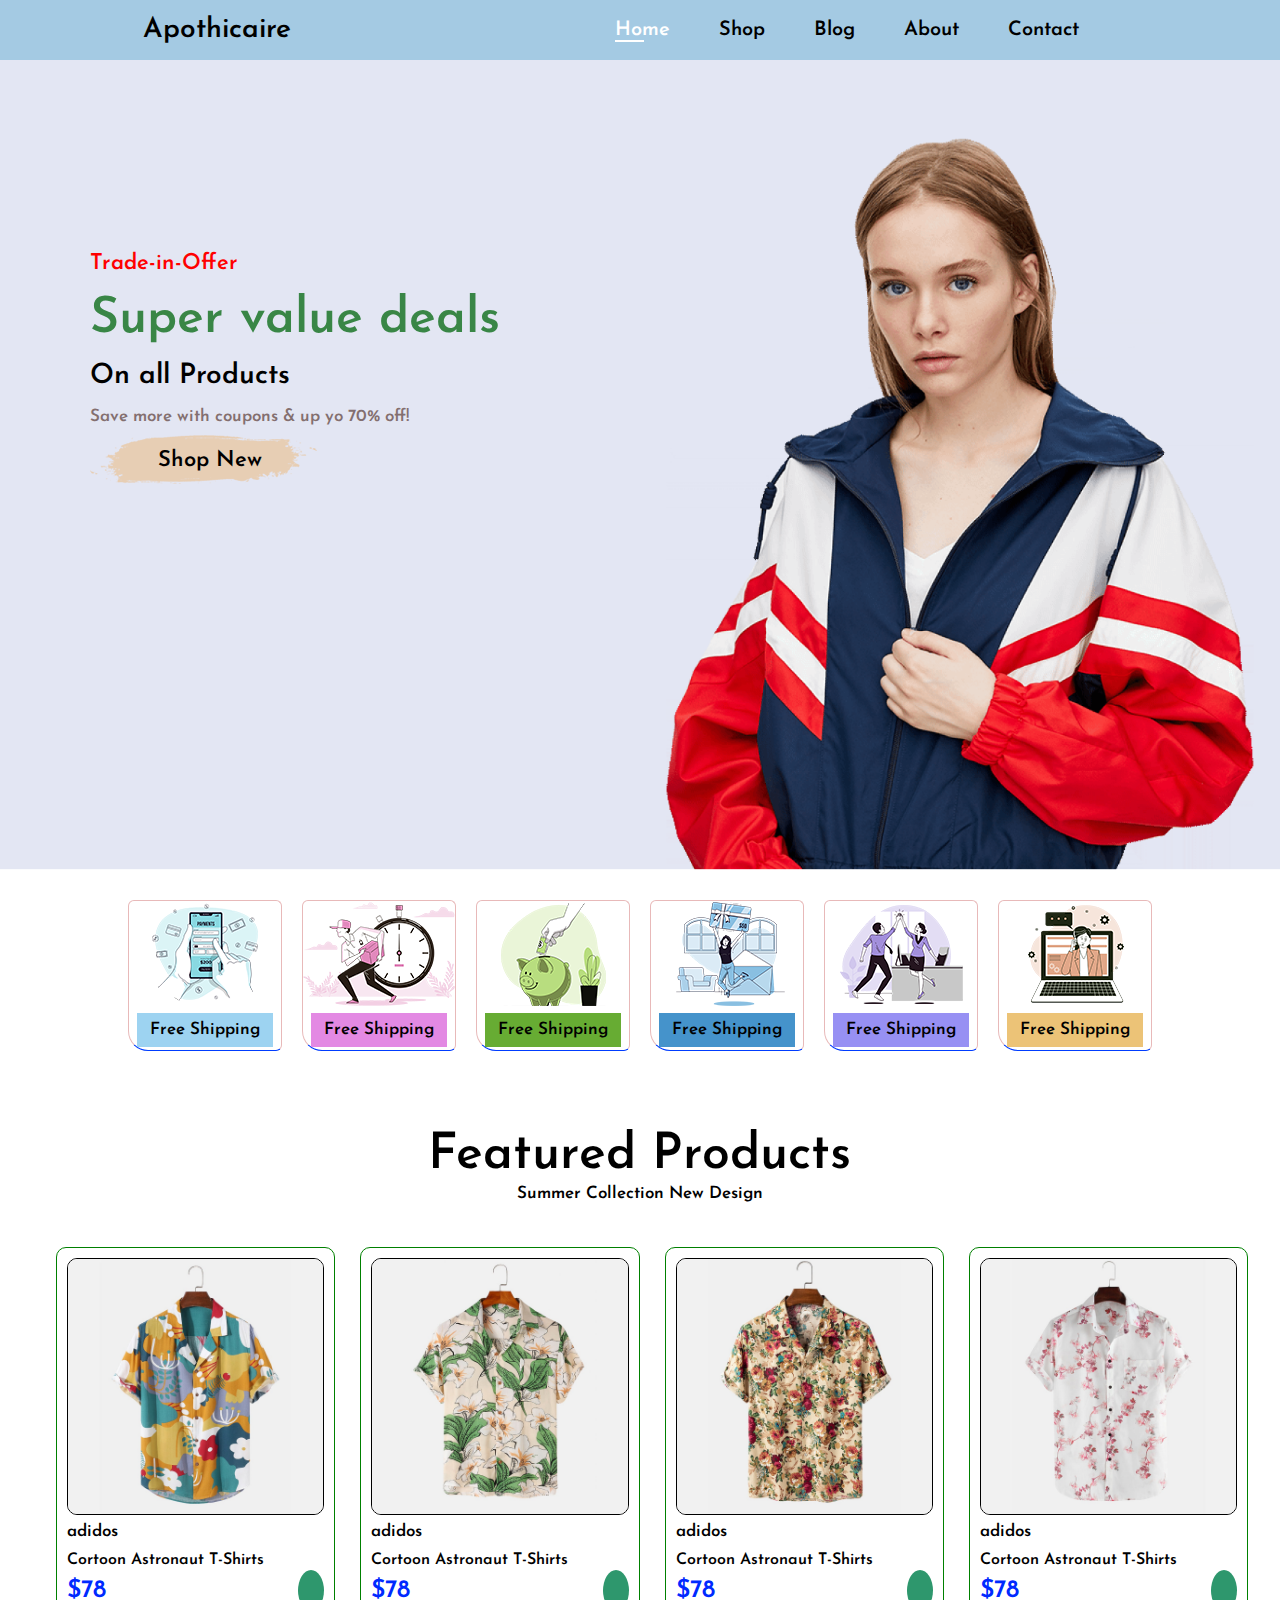
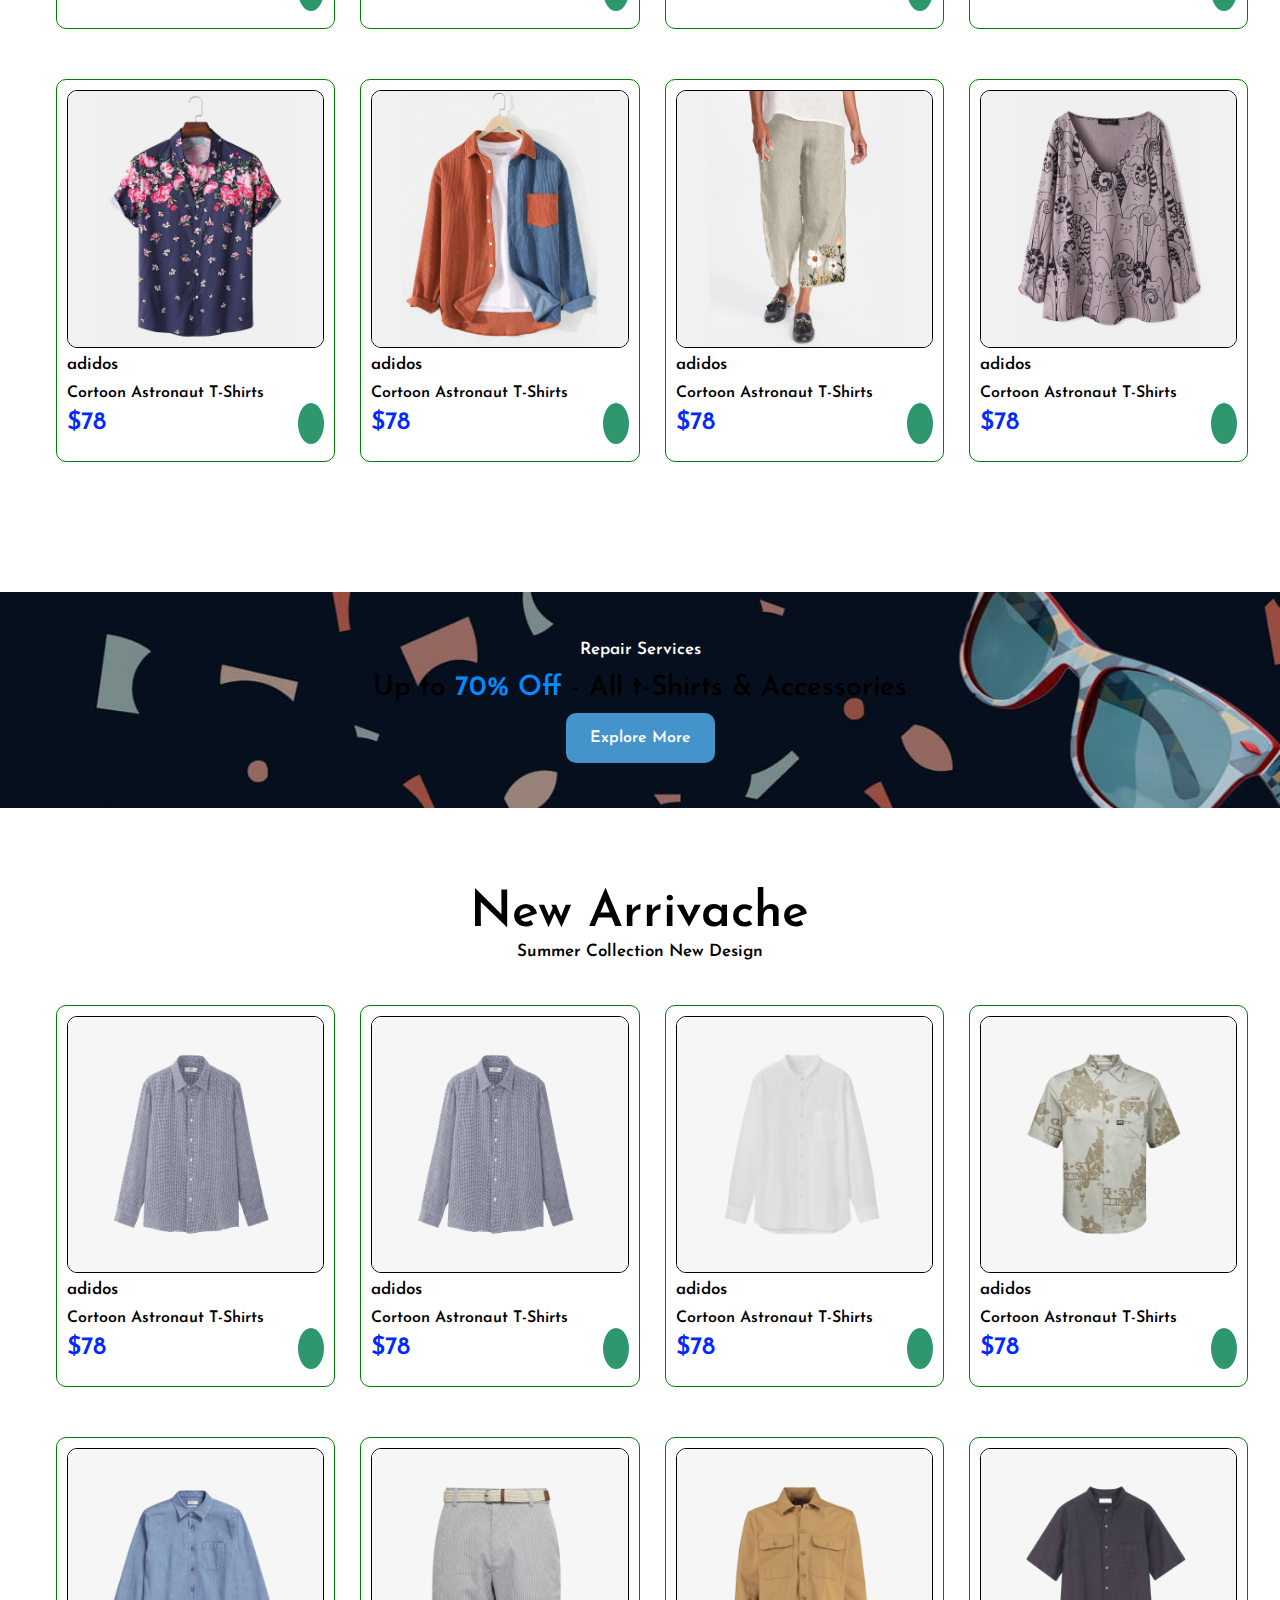
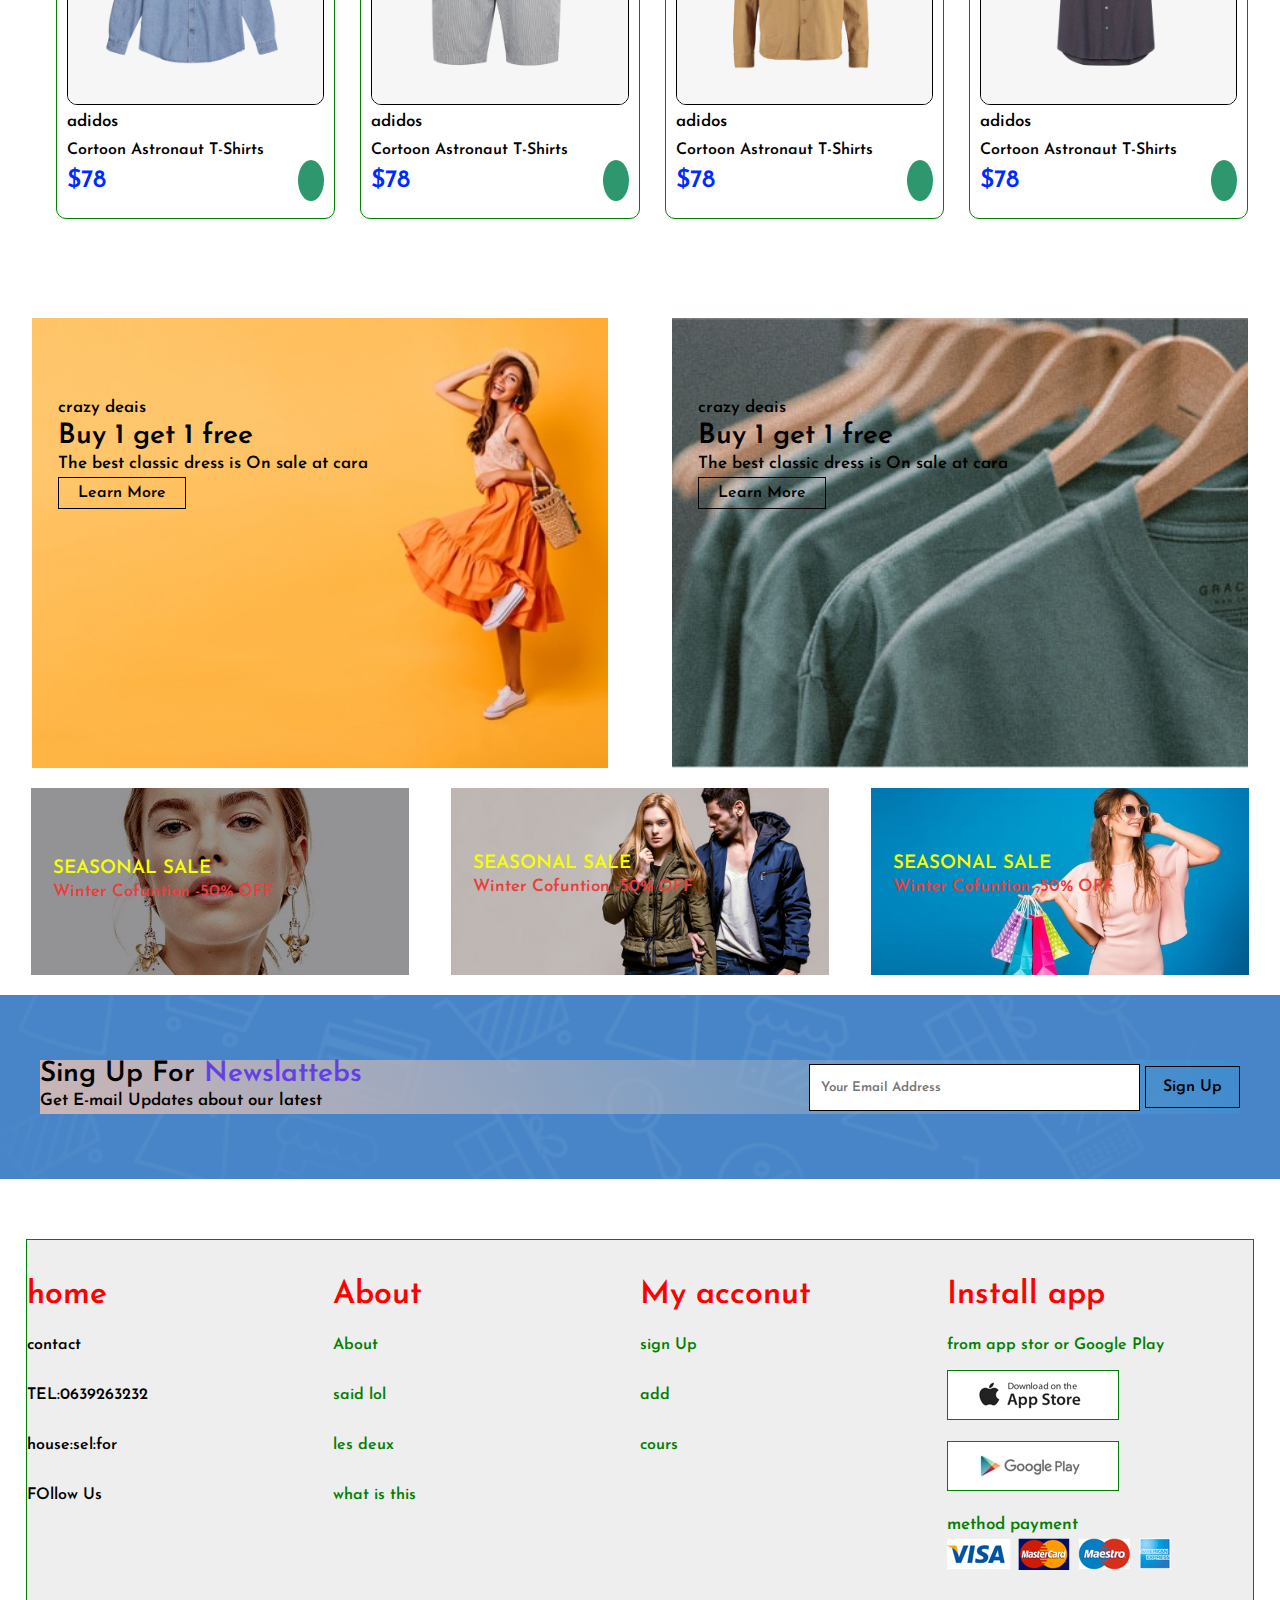
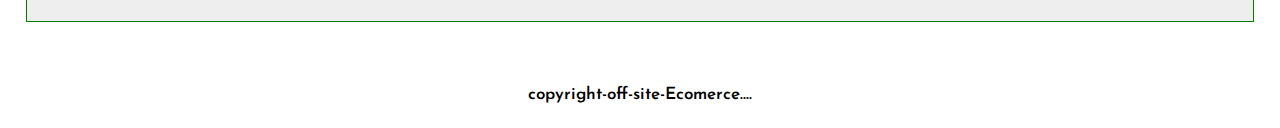
<file: index.html>
<!DOCTYPE html>
<html lang="en">

<head>
    <meta charset="UTF-8">
    <meta http-equiv="X-UA-Compatible" content="IE=edge">
    <meta name="viewport" content="width=device-width, initial-scale=1.0">
    <link rel="stylesheet" href="index.css">
    <link href="https://fonts.googleapis.com/icon?family=Material+Icons" rel="stylesheet">
    <link rel="stylesheet" href="https://cdnjs.cloudflare.com/ajax/libs/font-awesome/6.1.1/css/all.min.css" integrity="sha512-KfkfwYDsLkIlwQp6LFnl8zNdLGxu9YAA1QvwINks4PhcElQSvqcyVLLD9aMhXd13uQjoXtEKNosOWaZqXgel0g==" crossorigin="anonymous" referrerpolicy="no-referrer" />
    <title>Document</title>
</head>

<body>
    <!-- Nav-Bar -->
    <div class="container-NavBar">
        <nav class="container-nav">
            <b class="logo">Apothicaire</b>
            <div class="container-Listes">
                <ul class="ul">
                    <li class="close-absolue">&#10005;</li>
                    
                    <li><a class="All-Links active" href="index.html">Home</a></li>
                    <li><a class="All-Links" href="shop.html">Shop</a></li>
                    <li><a class="All-Links" href="blog.html">Blog</a></li>
                    <li><a class="All-Links" href="about.html">About</a></li>
                    <li><a class="All-Links" href="contact.html">Contact</a></li>
                    <li> <a class="All-Links" href="cart.html" class="active"><i class="fa-solid fa-bag-shopping"></i></a></li>
                </ul>
            </div>
            <div class="contianer-Icons">
                <a class="All-Links active" href="cart.html"><i class="fa-solid fa-bag-shopping"></i></a>
                <i class="material-icons icon-menu">&#xe8fe;</i>
            </div>
        </nav>
    </div>

    <!-- main -->
    <main class="main-All">
  
    <div class="container-img">
        <div class="container-Paroles">

        <div class="div-parole">
        <strong>Trade-in-Offer</strong>  
        <h1>Super value deals</h1>
        <h2>On all Products</h2>
        <p>Save more with coupons & up yo 70% off!</p>

        <div class="container-img-Button">
            <img src="button.png" alt="">
            <button>Shop New</button>
        </div>
        
    </div>
    </div>
        
    </div>
    </main>
    <!-- sous-main -->
    <section class="container-Image-features">
        <div>
             <img src="features/f1.png" alt="">
             <p>Free Shipping</p>
            </div>
        <div>
            <img src="features/f2.png" alt="">
            <p>Free Shipping</p>
        </div>
        <div>
            <img src="features/f3.png" alt="">
            <p>Free Shipping</p>
        </div>
        <div>
            <img src="features/f4.png" alt="">
            <p>Free Shipping</p>
        </div>
        <div>
            <img src="features/f5.png" alt="">
            <p>Free Shipping</p>
        </div>
        <div>
            <img src="features/f6.png" alt="">
            <p>Free Shipping</p>
        </div>
    </section>
    <!-- Prodacts -->
    <!-- Prodacts -->

    <article class="container-Prodacts">
        <div class="container-Header-Prodacuts">
            <h1>Featured Products</h1>
            <p>Summer Collection New Design</p>
           
        </div>
        <div>
            <div class="divovi">
                
                <img class="imgo" src="products/f1.jpg" alt="">
                <div class="container-Sous-images-Prodact">
                   
                    <p>adidos</p>
                    <b>Cortoon Astronaut T-Shirts</b>
                    <div class="star">
                        <i class="fas fa-star"></i>
                        <i class="fas fa-star"></i>
                        <i class="fas fa-star"></i>
                        <i class="fas fa-star"></i>
                        <i class="fas fa-star"></i>
                        <i class="fas fa-star"></i>
                       </div>
                       <div class="div-Price-SHopping">
                        <h4>$78</h4>
                        <div>
                         <a href="#"><i class="fa-solid fa-cart-plus"></i></a>
                        </div>
                        </div>
                    </div>
            </div>
            <div>
                <img src="products/f2.jpg" alt="">
                <div class="container-Sous-images-Prodact">
                   
                    <p>adidos</p>
                    <b>Cortoon Astronaut T-Shirts</b>
                    <div class="star">
                        <i class="fas fa-star"></i>
                        <i class="fas fa-star"></i>
                        <i class="fas fa-star"></i>
                        <i class="fas fa-star"></i>
                        <i class="fas fa-star"></i>
                        <i class="fas fa-star"></i>
                       </div>
                       <div class="div-Price-SHopping">
                       <h4>$78</h4>
                       <div>
                        <a href="#"><i class="fa-solid fa-cart-plus"></i></a>
                       </div>
                       </div>

                    </div>
            </div>
            <div>
                <img src="products/f3.jpg" alt="">
                <div class="container-Sous-images-Prodact">
                   
                    <p>adidos</p>
                    <b>Cortoon Astronaut T-Shirts</b>
                    <div class="star">
                        <i class="fas fa-star"></i>
                        <i class="fas fa-star"></i>
                        <i class="fas fa-star"></i>
                        <i class="fas fa-star"></i>
                        <i class="fas fa-star"></i>
                        <i class="fas fa-star"></i>
                       </div>
                       <div class="div-Price-SHopping">
                        <h4>$78</h4>
                        <div>
                         <a href="#"><i class="fa-solid fa-cart-plus"></i></a>
                        </div>
                        </div>
                    </div>
            </div>
            <div>
                <img src="products/f4.jpg" alt="">
                <div class="container-Sous-images-Prodact">
                   
                    <p>adidos</p>
                    <b>Cortoon Astronaut T-Shirts</b>
                    <div class="star">
                        <i class="fas fa-star"></i>
                        <i class="fas fa-star"></i>
                        <i class="fas fa-star"></i>
                        <i class="fas fa-star"></i>
                        <i class="fas fa-star"></i>
                        <i class="fas fa-star"></i>
                       </div>
                       <div class="div-Price-SHopping">
                        <h4>$78</h4>
                        <div>
                         <a href="#"><i class="fa-solid fa-cart-plus"></i></a>
                        </div>
                        </div>
                    </div>
            </div>
        </div>
        <div>
            <div>
                <img src="products/f5.jpg" alt="">
                <div class="container-Sous-images-Prodact">
                   
                    <p>adidos</p>
                    <b>Cortoon Astronaut T-Shirts</b>
                    <div class="star">
                        <i class="fas fa-star"></i>
                        <i class="fas fa-star"></i>
                        <i class="fas fa-star"></i>
                        <i class="fas fa-star"></i>
                        <i class="fas fa-star"></i>
                        <i class="fas fa-star"></i>
                       </div>
                       <div class="div-Price-SHopping">
                        <h4>$78</h4>
                        <div>
                         <a href="#"><i class="fa-solid fa-cart-plus"></i></a>
                        </div>
                        </div>
                    </div>
            </div>
            <div>
                <img src="products/f6.jpg" alt="">
                <div class="container-Sous-images-Prodact">
                   
                    <p>adidos</p>
                    <b>Cortoon Astronaut T-Shirts</b>
                    <div class="star">
                        <i class="fas fa-star"></i>
                        <i class="fas fa-star"></i>
                        <i class="fas fa-star"></i>
                        <i class="fas fa-star"></i>
                        <i class="fas fa-star"></i>
                        <i class="fas fa-star"></i>
                       </div>
                       <div class="div-Price-SHopping">
                        <h4>$78</h4>
                        <div>
                         <a href="#"><i class="fa-solid fa-cart-plus"></i></a>
                        </div>
                        </div>
                    </div>
            </div>
            <div>
                <img src="products/f7.jpg" alt="">
                <div class="container-Sous-images-Prodact">
                   
                    <p>adidos</p>
                    <b>Cortoon Astronaut T-Shirts</b>
                    <div class="star">
                        <i class="fas fa-star"></i>
                        <i class="fas fa-star"></i>
                        <i class="fas fa-star"></i>
                        <i class="fas fa-star"></i>
                        <i class="fas fa-star"></i>
                        <i class="fas fa-star"></i>
                       </div>
                       <div class="div-Price-SHopping">
                        <h4>$78</h4>
                        <div>
                         <a href="#"><i class="fa-solid fa-cart-plus"></i></a>
                        </div>
                        </div>
                    </div>
            </div>
            <div>
                <img src="products/f8.jpg" alt="">

               <div class="container-Sous-images-Prodact">

                <p>adidos</p>
                <b>Cortoon Astronaut T-Shirts</b>
                <div class="star">
                    <i class="fas fa-star"></i>
                    <i class="fas fa-star"></i>
                    <i class="fas fa-star"></i>
                    <i class="fas fa-star"></i>
                    <i class="fas fa-star"></i>
                    <i class="fas fa-star"></i>
                   </div>
                   <div class="div-Price-SHopping">
                    <h4>$78</h4>
                    <div>
                     <a href="#"><i class="fa-solid fa-cart-plus"></i></a>
                    </div>
                    </div>
                </div>
            </div>
        </div>
    </article>

    <section>
        <div class="container-sous-Prodacts">
           <div class="container-parole-Sous">
           <p>Repair Services</p> 
           <h2>Up to <span>70% Off </span>- All t-Shirts & Accessories</h2>
           <button>Explore More</button>
        </div>
        </div>
    </section>
     <!-- Prodacts -->
    <!-- Prodacts -->
    <article class="container-Prodacts">
        <div class="container-Header-Prodacuts">
            <h1>New Arrivache</h1>
            <p>Summer Collection New Design</p>
           
        </div>
        <div>
            <div>
                <img src="products/n2.jpg" alt="">
                <div class="container-Sous-images-Prodact">
                   
                    <p>adidos</p>
                    <b>Cortoon Astronaut T-Shirts</b>
                    <div class="star">
                        <i class="fas fa-star"></i>
                        <i class="fas fa-star"></i>
                        <i class="fas fa-star"></i>
                        <i class="fas fa-star"></i>
                        <i class="fas fa-star"></i>
                        <i class="fas fa-star"></i>
                       </div>
                       <div class="div-Price-SHopping">
                        <h4>$78</h4>
                        <div>
                         <a href="#"><i class="fa-solid fa-cart-plus"></i></a>
                        </div>
                        </div>
                    </div>
            </div>
            <div>
                <img src="products/n2.jpg" alt="">
                <div class="container-Sous-images-Prodact">
                   
                    <p>adidos</p>
                    <b>Cortoon Astronaut T-Shirts</b>
                    <div class="star">
                        <i class="fas fa-star"></i>
                        <i class="fas fa-star"></i>
                        <i class="fas fa-star"></i>
                        <i class="fas fa-star"></i>
                        <i class="fas fa-star"></i>
                        <i class="fas fa-star"></i>
                       </div>
                       <div class="div-Price-SHopping">
                       <h4>$78</h4>
                       <div>
                        <a href="#"><i class="fa-solid fa-cart-plus"></i></a>
                       </div>
                       </div>

                    </div>
            </div>
            <div>
                <img src="products/n3.jpg" alt="">
                <div class="container-Sous-images-Prodact">
                   
                    <p>adidos</p>
                    <b>Cortoon Astronaut T-Shirts</b>
                    <div class="star">
                        <i class="fas fa-star"></i>
                        <i class="fas fa-star"></i>
                        <i class="fas fa-star"></i>
                        <i class="fas fa-star"></i>
                        <i class="fas fa-star"></i>
                        <i class="fas fa-star"></i>
                       </div>
                       <div class="div-Price-SHopping">
                        <h4>$78</h4>
                        <div>
                         <a href="#"><i class="fa-solid fa-cart-plus"></i></a>
                        </div>
                        </div>
                    </div>
            </div>
            <div>
                <img src="products/n4.jpg" alt="">
                <div class="container-Sous-images-Prodact">
                   
                    <p>adidos</p>
                    <b>Cortoon Astronaut T-Shirts</b>
                    <div class="star">
                        <i class="fas fa-star"></i>
                        <i class="fas fa-star"></i>
                        <i class="fas fa-star"></i>
                        <i class="fas fa-star"></i>
                        <i class="fas fa-star"></i>
                        <i class="fas fa-star"></i>
                       </div>
                       <div class="div-Price-SHopping">
                        <h4>$78</h4>
                        <div>
                         <a href="#"><i class="fa-solid fa-cart-plus"></i></a>
                        </div>
                        </div>
                    </div>
            </div>
        </div>
        <div>
            <div>
                <img src="products/n5.jpg" alt="">
                <div class="container-Sous-images-Prodact">
                   
                    <p>adidos</p>
                    <b>Cortoon Astronaut T-Shirts</b>
                    <div class="star">
                        <i class="fas fa-star"></i>
                        <i class="fas fa-star"></i>
                        <i class="fas fa-star"></i>
                        <i class="fas fa-star"></i>
                        <i class="fas fa-star"></i>
                        <i class="fas fa-star"></i>
                       </div>
                       <div class="div-Price-SHopping">
                        <h4>$78</h4>
                        <div>
                         <a href="#"><i class="fa-solid fa-cart-plus"></i></a>
                        </div>
                        </div>
                    </div>
            </div>
            <div>
                <img src="products/n6.jpg" alt="">
                <div class="container-Sous-images-Prodact">
                   
                    <p>adidos</p>
                    <b>Cortoon Astronaut T-Shirts</b>
                    <div class="star">
                        <i class="fas fa-star"></i>
                        <i class="fas fa-star"></i>
                        <i class="fas fa-star"></i>
                        <i class="fas fa-star"></i>
                        <i class="fas fa-star"></i>
                        <i class="fas fa-star"></i>
                       </div>
                       <div class="div-Price-SHopping">
                        <h4>$78</h4>
                        <div>
                         <a href="#"><i class="fa-solid fa-cart-plus"></i></a>
                        </div>
                        </div>
                    </div>
            </div>
            <div>
                <img src="products/n7.jpg" alt="">
                <div class="container-Sous-images-Prodact">
                   
                    <p>adidos</p>
                    <b>Cortoon Astronaut T-Shirts</b>
                    <div class="star">
                        <i class="fas fa-star"></i>
                        <i class="fas fa-star"></i>
                        <i class="fas fa-star"></i>
                        <i class="fas fa-star"></i>
                        <i class="fas fa-star"></i>
                        <i class="fas fa-star"></i>
                       </div>
                       <div class="div-Price-SHopping">
                        <h4>$78</h4>
                        <div>
                         <a href="#"><i class="fa-solid fa-cart-plus"></i></a>
                        </div>
                        </div>
                    </div>
            </div>
            <div>
                <img src="products/n8.jpg" alt="">

               <div class="container-Sous-images-Prodact">

                <p>adidos</p>
                <b>Cortoon Astronaut T-Shirts</b>
                <div class="star">
                    <i class="fas fa-star"></i>
                    <i class="fas fa-star"></i>
                    <i class="fas fa-star"></i>
                    <i class="fas fa-star"></i>
                    <i class="fas fa-star"></i>
                    <i class="fas fa-star"></i>
                   </div>
                   <div class="div-Price-SHopping">
                    <h4>$78</h4>
                    <div>
                     <a href="#"><i class="fa-solid fa-cart-plus"></i></a>
                    </div>
                    </div>
                </div>
            </div>
        </div>
    </article>

    <!-- Sous New Arivache -->
    <!-- Sous New Arivache -->

    <section>
        <div class="container-Sous-New-Arivache">
            <div class="container-Crazy">
                <p>crazy deais</p>
                <h2 >Buy 1 get 1 free</h2>
                <p>The best classic dress is On sale at cara</p>
                <button class="buttons">Learn More</button>

            </div>

            <div class="container-Crazy">
                <p>crazy deais</p>
                <h2>Buy 1 get 1 free</h2>
                <p>The best classic dress is On sale at cara</p>
                <button class="buttons">Learn More</button> 
            </div>
        </div>

        <article class="container-Sous-New-Arivache">
            <div class="container-Crazy">
                <div class="container-mill">
                <h3>SEASONAL SALE</h3>
                <p>Winter Cofuntion -50% OFF</p>
                </div>
            </div>
            <div class="container-Crazy">
                <div class="container-mill">
                    <h3>SEASONAL SALE</h3>
                    <p>Winter Cofuntion -50% OFF</p>
                    </div>
            </div>
            <div class="container-Crazy">
                <div class="container-mill">
                    <h3>SEASONAL SALE</h3>
                    <p>Winter Cofuntion -50% OFF</p>
                    </div>
            </div>
        </article>
    </section>
  
    <!-- Search -->
    <section class="container-Input-parole-global">
        <div class="container-Input-Parole">
            <div>
            <h2>Sing Up For <span style="color:rgb(99, 63, 229);">Newslattebs</span> </h2>
            <p>Get E-mail Updates about our latest</p>
            </div>

            <div class="container-Inputs">
                <input stype="Email" name="seache" placeholder="Your Email Address">
                <button>Sign Up</button>
            </div>

        </div>
    </section>
<!-- footer -->
<footer>
    <secftion class="container-Footer">
        <div>
            
            <h3>home</h3>
            <b>contact</b>
            <b>TEL:0639263232</b>
            <b>house:sel:for </b>
           <b>FOllow Us</b> 
           <div>
            <a href=""><i class="fa-brands fa-facebook-f"></i></a>
            <a href=""><i class="fa-brands fa-twitter"></i></a>
            <a href=""><i class="fa-brands fa-instagram"></i></a>
            <a href=""><i class="fa-brands fa-youtube"></i></a>
            <a href=""><i class="fa-solid fa-tornado"></i></a>
           </div>
        </div>
        <div>
            <h3>About</h3>
            <b>About</b>
            <b>said lol</b>
            <b>les deux</b>
            <b>what is this</b>
        </div>
        <div>
            <h3>My acconut</h3>
            <b>sign Up </b>
            <b>add</b>
            <b>cours</b>
        </div>
        <div>
            <h3>Install app</h3>
            <b>from app stor or Google Play</b>
            <div>
                <img src="pay/app.jpg"  style="border:1px solid green" alt="">
                <img src="pay/play.jpg" style="border:1px solid green" alt="">
            </div>
            <div>
                <p>method payment</p>
                <img src="pay/pay.png" alt="">
            </div>
        </div>
    </section>
   
</footer>
<aside style="width:90%;margin:0 auto;text-align:center;padding-bottom:20px;">
    <p>copyright-off-site-Ecomerce....</p>
</aside>
    <script src="app.js"></script>
</body>

</html>
</file>
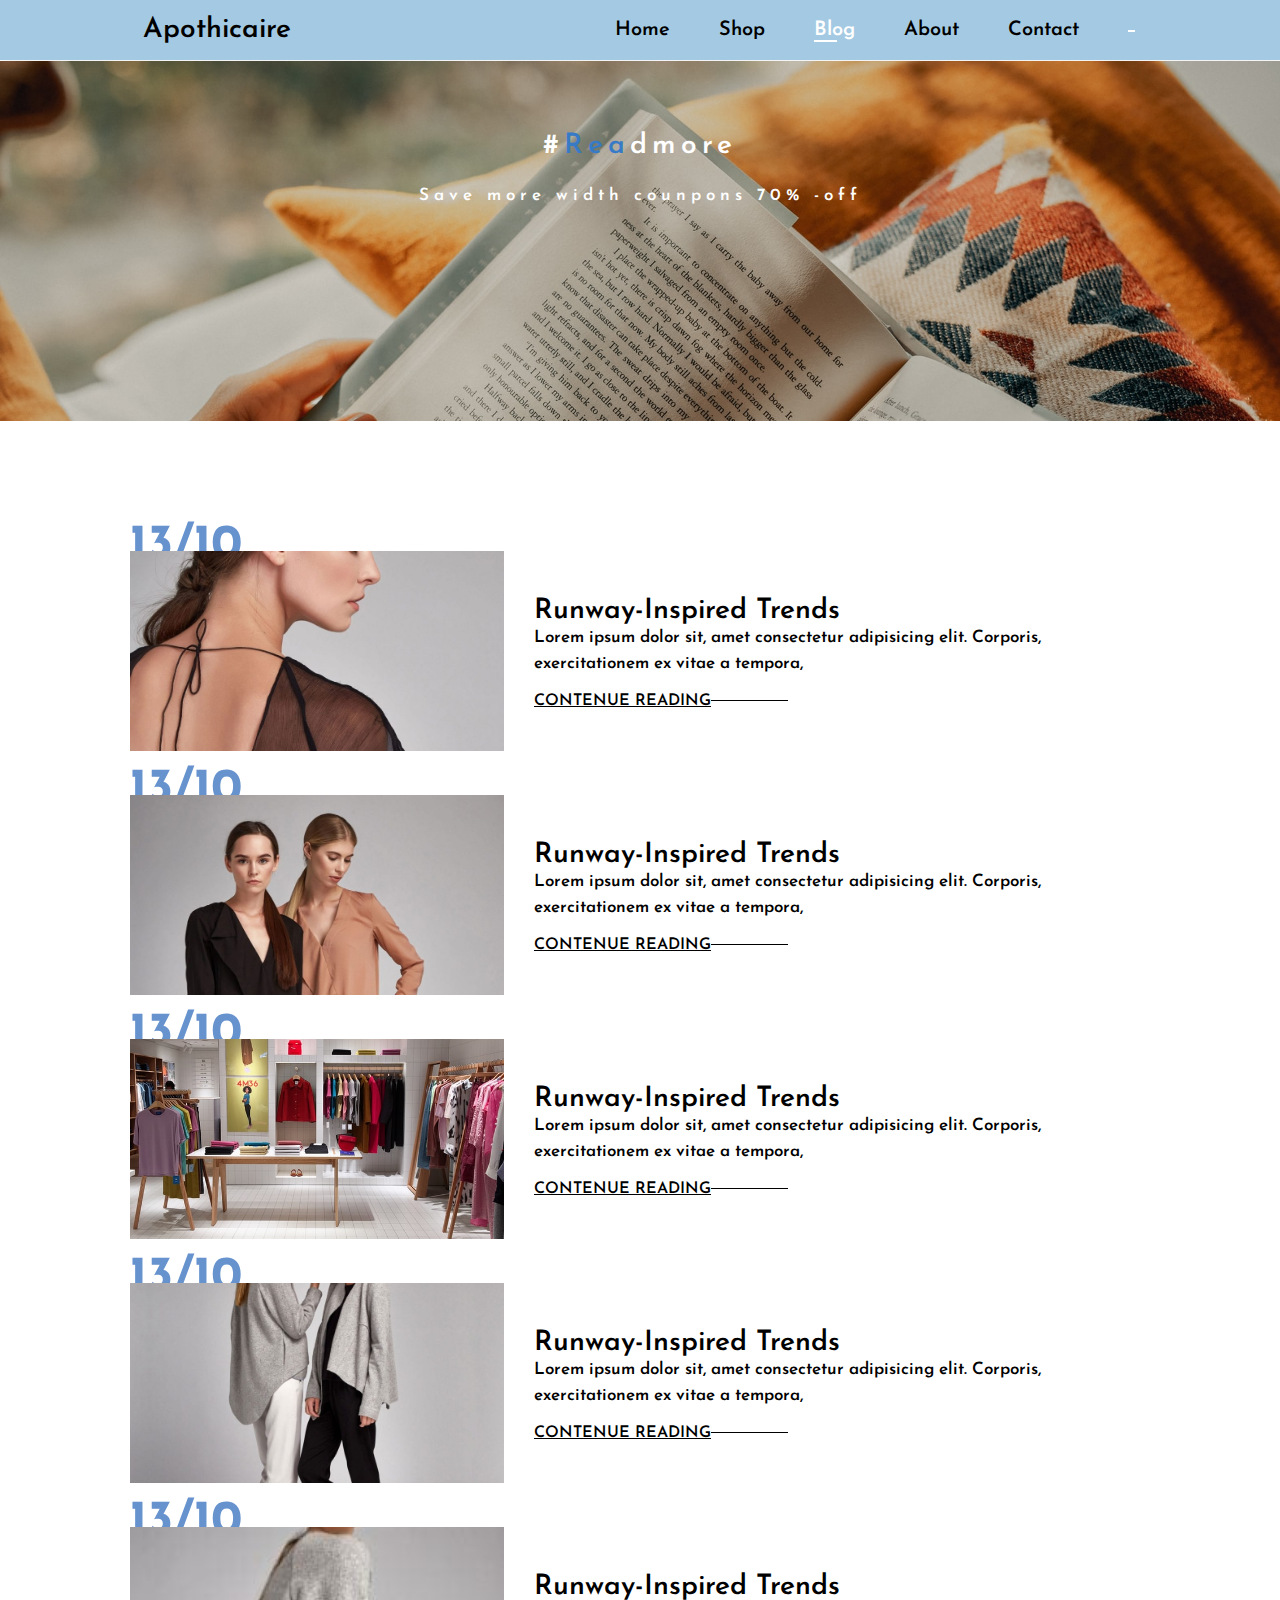
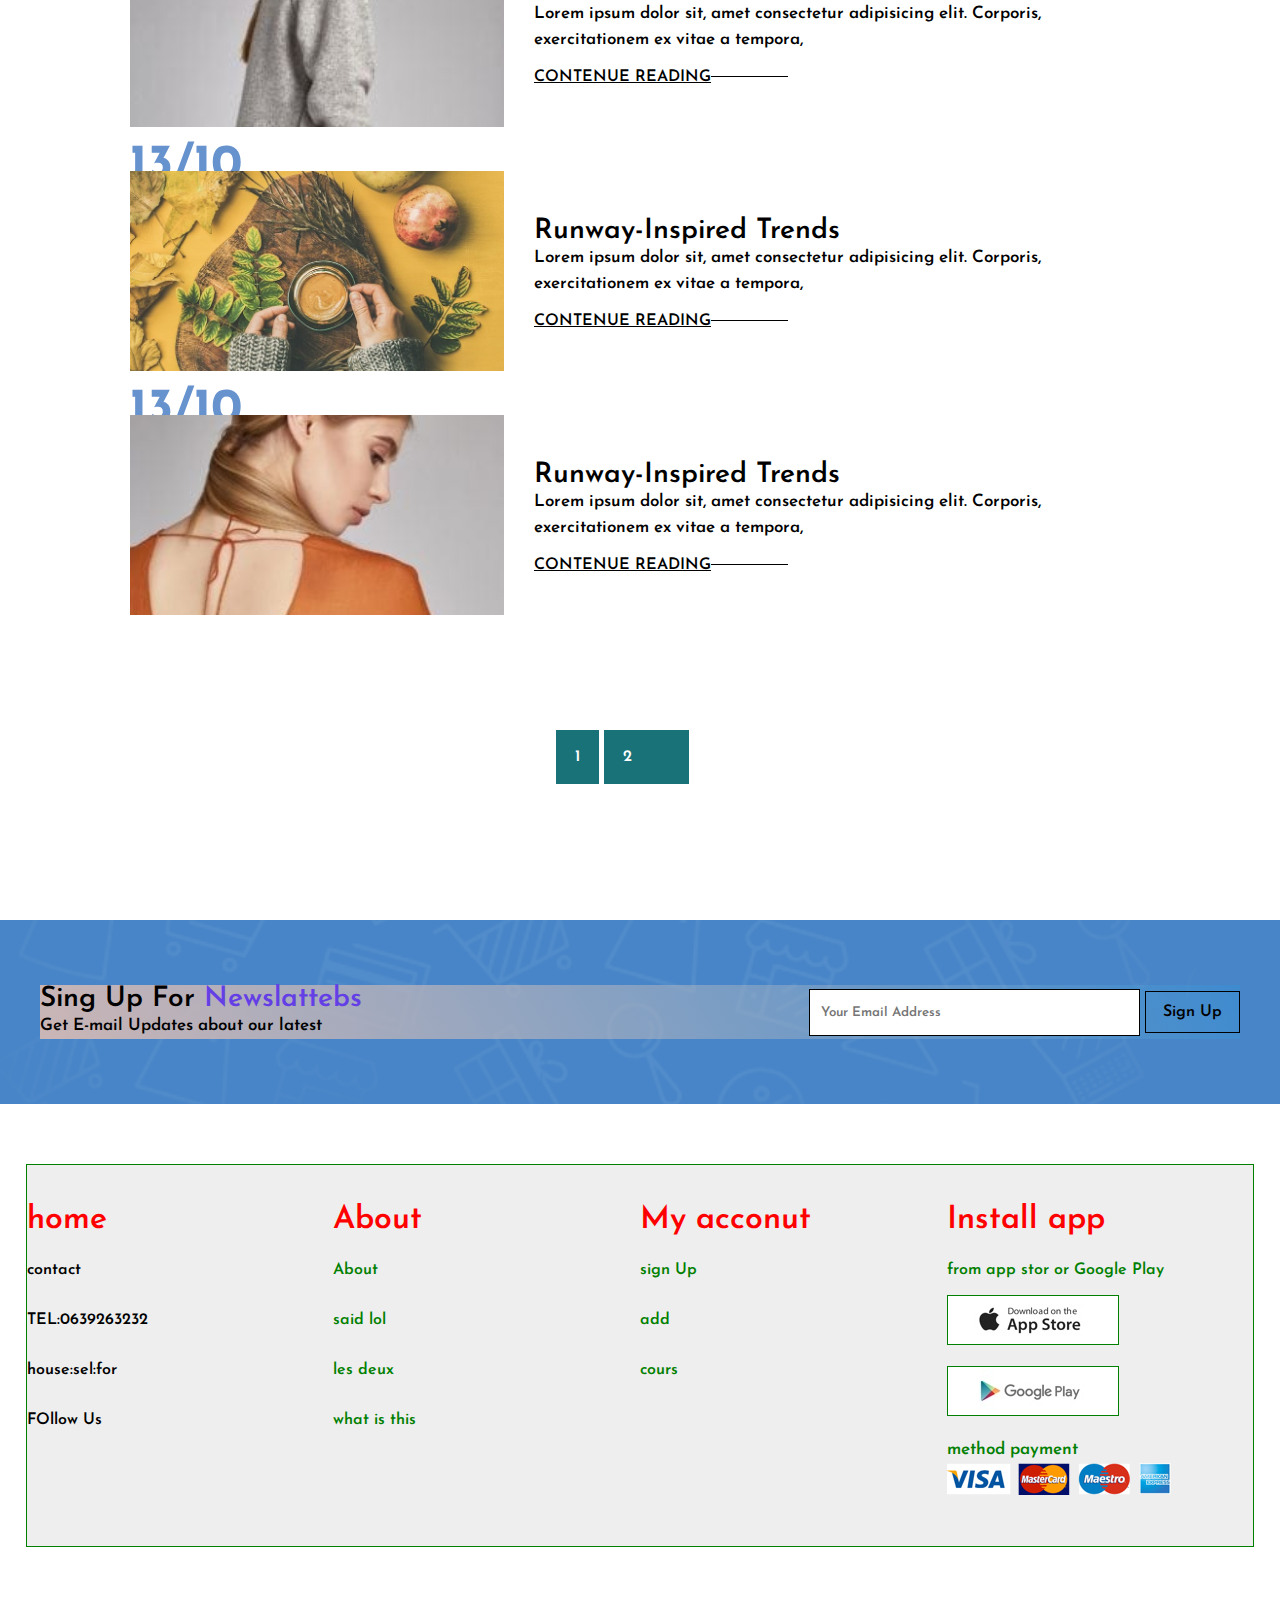
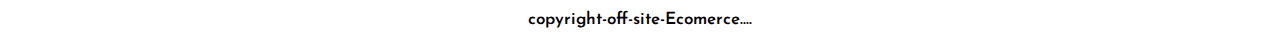
<file: blog.html>
<!DOCTYPE html>
<html lang="en">

<head>
    <meta charset="UTF-8">
    <meta http-equiv="X-UA-Compatible" content="IE=edge">
    <meta name="viewport" content="width=device-width, initial-scale=1.0">
    <link rel="stylesheet" href="index.css">
    <link href="https://fonts.googleapis.com/icon?family=Material+Icons" rel="stylesheet">
    <link rel="stylesheet" href="https://cdnjs.cloudflare.com/ajax/libs/font-awesome/6.1.1/css/all.min.css" integrity="sha512-KfkfwYDsLkIlwQp6LFnl8zNdLGxu9YAA1QvwINks4PhcElQSvqcyVLLD9aMhXd13uQjoXtEKNosOWaZqXgel0g==" crossorigin="anonymous" referrerpolicy="no-referrer" />
    <title>Document</title>
</head>

<body>
    <!-- Nav-Bar -->
    <div class="container-NavBar">
        <nav class="container-nav">
            <b class="logo">Apothicaire</b>
            <div class="container-Listes">
                <ul class="ul">
                    <li class="close-absolue">&#10005;</li>
                    <li><a class="All-Links" href="index.html">Home</a></li>
                    <li><a class="All-Links " href="shop.html">Shop</a></li>
                    <li><a class="All-Links active" href="blog.html">Blog</a></li>
                    <li><a class="All-Links" href="about.html">About</a></li>
                    <li><a class="All-Links" href="contact.html">Contact</a></li>
                    <li> <a href="cart.html" class="active"><i class="fa-solid fa-bag-shopping"></i></a></li>
                </ul>
            </div>
            <div class="contianer-Icons">
                <a class="All-Links active" href="cart.html"><i class="fa-solid fa-bag-shopping"></i></a>
                <i class="material-icons icon-menu">&#xe8fe;</i>
            </div>
        </nav>
    </div>
    <!-- main -->
    <main class="main-blog">
     <div>
         <div>
             <h2>#<sapn style="color:rgb(55, 122, 198)">Rea</sapn>dmore</h2>
             <p class="paraa">Save more width counpons 70% -off</p>
         </div>
     </div>
   
    </main>
   
  
    <!-- blog -->
    <section>

       <div class="container-Flex">
           <div class="container-flex-sous">
               <div class="container-imageee">
                   <img src="blog/b1.jpg" alt="">
               </div>
               <div class="container-parooo">
                  
                <h2>Runway-Inspired Trends</h2>
                <p>Lorem ipsum dolor sit, amet consectetur adipisicing elit. Corporis, exercitationem ex vitae a tempora,</p>
                <br>
                <a class="lienb"  style=" color:#000" href="">CONTENUE READING</a>
                
               </div>
               <h3>13/10</h3>
           </div>




             
           <div class="container-flex-sous">
               <div class="container-imageee">
                   <img src="blog/b2.jpg" alt="">
               </div>
               <div class="container-parooo">
                  
                <h2>Runway-Inspired Trends</h2>
                <p>Lorem ipsum dolor sit, amet consectetur adipisicing elit. Corporis, exercitationem ex vitae a tempora,</p>
                <br>
                <a class="lienb"  style=" color:#000" href="">CONTENUE READING</a>
                
               </div>
               <h3>13/10</h3>
           </div>




             
           <div class="container-flex-sous">
               <div class="container-imageee">
                   <img src="blog/b3.jpg" alt="">
               </div>
               <div class="container-parooo">
                  
                <h2>Runway-Inspired Trends</h2>
                <p>Lorem ipsum dolor sit, amet consectetur adipisicing elit. Corporis, exercitationem ex vitae a tempora,</p>
                <br>
                <a class="lienb"  style=" color:#000" href="">CONTENUE READING</a>
                
               </div>
               <h3>13/10</h3>
           </div>




             
           <div class="container-flex-sous">
               <div class="container-imageee">
                   <img src="blog/b4.jpg" alt="">
               </div>
               <div class="container-parooo">
                  
                <h2>Runway-Inspired Trends</h2>
                <p>Lorem ipsum dolor sit, amet consectetur adipisicing elit. Corporis, exercitationem ex vitae a tempora,</p>
                <br>
                <a class="lienb"  style=" color:#000" href="">CONTENUE READING</a>
                
               </div>
               <h3>13/10</h3>
           </div>




             
           <div class="container-flex-sous">
               <div class="container-imageee">
                   <img src="blog/b5.jpg" alt="">
               </div>
               <div class="container-parooo">
                  
                <h2>Runway-Inspired Trends</h2>
                <p>Lorem ipsum dolor sit, amet consectetur adipisicing elit. Corporis, exercitationem ex vitae a tempora,</p>
                <br>
                <a class="lienb"  style=" color:#000" href="">CONTENUE READING</a>
                
               </div>
               <h3>13/10</h3>
           </div>




             
           <div class="container-flex-sous">
               <div class="container-imageee">
                   <img src="blog/b6.jpg" alt="">
               </div>
               <div class="container-parooo">
                  
                <h2>Runway-Inspired Trends</h2>
                <p>Lorem ipsum dolor sit, amet consectetur adipisicing elit. Corporis, exercitationem ex vitae a tempora,</p>
                <br>
                <a class="lienb"  style=" color:#000" href="">CONTENUE READING</a>
                
               </div>
               <h3>13/10</h3>
           </div>




             
           <div class="container-flex-sous">
               <div class="container-imageee">
                   <img src="blog/b7.jpg" alt="">
               </div>
               <div class="container-parooo">
                  
                <h2>Runway-Inspired Trends</h2>
                <p>Lorem ipsum dolor sit, amet consectetur adipisicing elit. Corporis, exercitationem ex vitae a tempora,</p>
                <br>
                <a class="lienb"  style=" color:#000" href="">CONTENUE READING</a>
                
               </div>
               <h3>13/10</h3>
           </div>




             

       </div>

     
    </section>
   



  <!-- Pagination -->
  <section class="section-pagination">
      <div class="pagination">
  <a href="#">1</a>
  <a href="#">2</a>
  <a href="#"><i class="fa-solid fa-arrow-right-long"></i></a>
      </div>
  </section>
    <!-- Search -->
    <section class="container-Input-parole-global">
        <div class="container-Input-Parole">
            <div>
            <h2>Sing Up For <span style="color:rgb(99, 63, 229);">Newslattebs</span> </h2>
            <p>Get E-mail Updates about our latest</p>
            </div>

            <div class="container-Inputs">
                <input stype="Email" name="seache" placeholder="Your Email Address">
                <button>Sign Up</button>
            </div>

        </div>
    </section>

<!-- footer -->

<footer>
    <secftion class="container-Footer">
        <div>
            
            <h3>home</h3>
            <b>contact</b>
            <b>TEL:0639263232</b>
            <b>house:sel:for </b>
           <b>FOllow Us</b> 
           <div>
            <a href=""><i class="fa-brands fa-facebook-f"></i></a>
            <a href=""><i class="fa-brands fa-twitter"></i></a>
            <a href=""><i class="fa-brands fa-instagram"></i></a>
            <a href=""><i class="fa-brands fa-youtube"></i></a>
            <a href=""><i class="fa-solid fa-tornado"></i></a>
           </div>
        </div>
        <div>
            <h3>About</h3>
            <b>About</b>
            <b>said lol</b>
            <b>les deux</b>
            <b>what is this</b>
        </div>
        <div>
            <h3>My acconut</h3>
            <b>sign Up </b>
            <b>add</b>
            <b>cours</b>
        </div>
        <div>
            <h3>Install app</h3>
            <b>from app stor or Google Play</b>
            <div>
                <img src="pay/app.jpg"  style="border:1px solid green" alt="">
                <img src="pay/play.jpg" style="border:1px solid green" alt="">
            </div>
            <div>
                <p>method payment</p>
                <img src="pay/pay.png" alt="">
            </div>
        </div>
    </section>
   
</footer>
<aside style="width:90%;margin:0 auto;text-align:center;padding-bottom:20px;">
    <p>copyright-off-site-Ecomerce....</p>
</aside>
    <script src="app.js"></script>
</body>

</html>
</file>
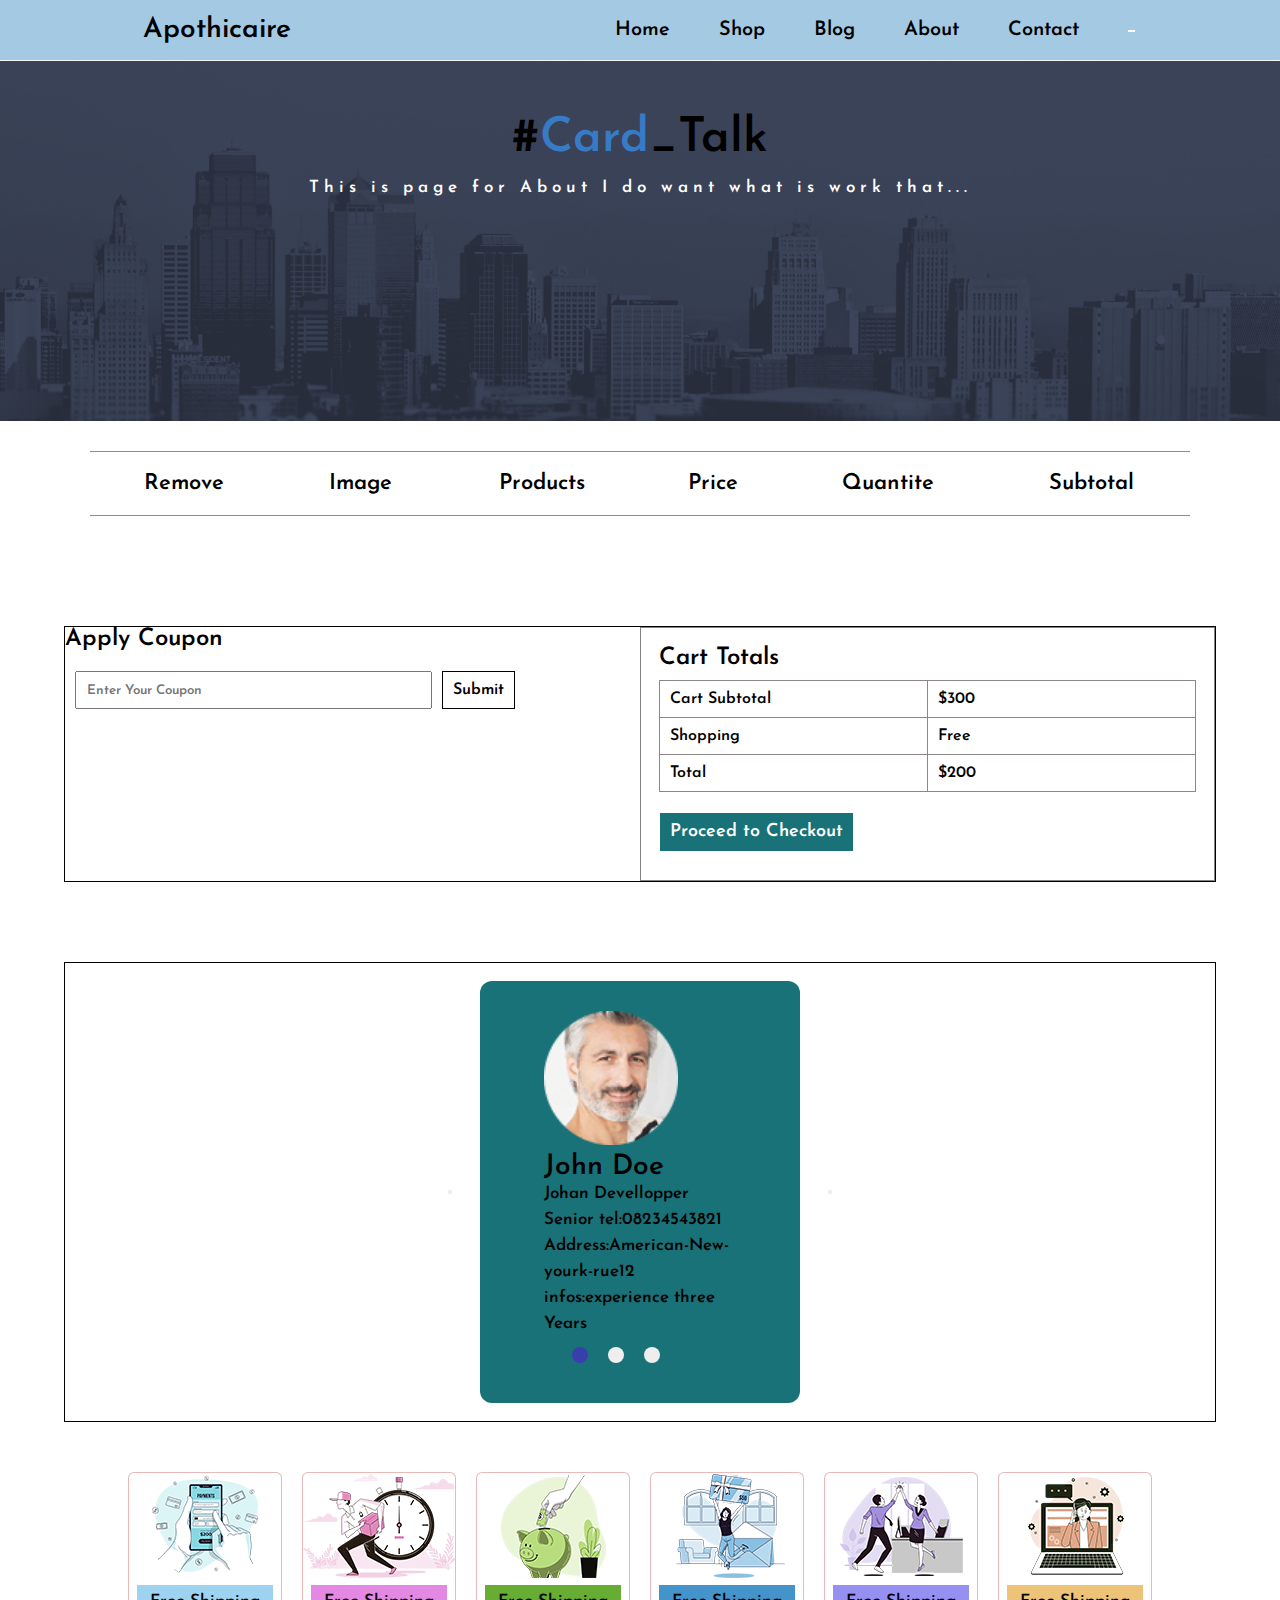
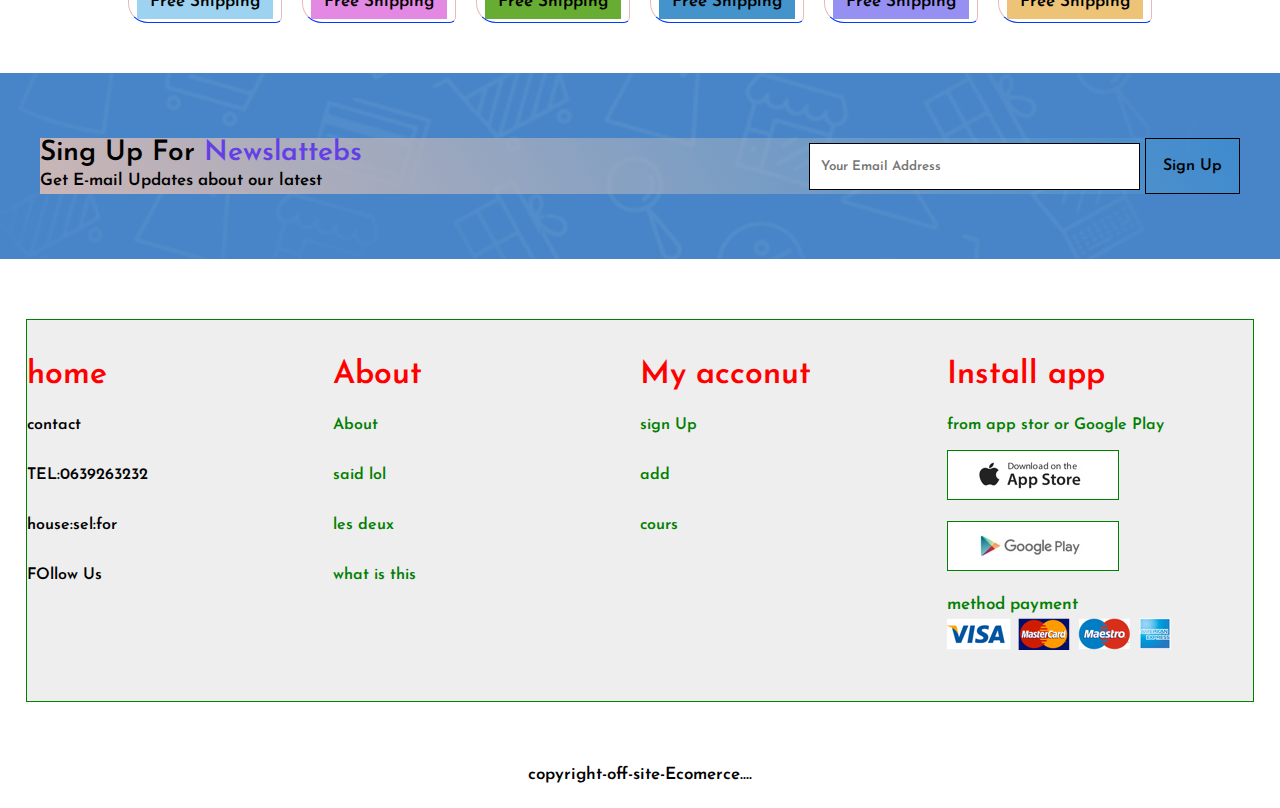
<file: cart.html>
<!DOCTYPE html>
<html lang="en">

<head>
    <meta charset="UTF-8">
    <meta http-equiv="X-UA-Compatible" content="IE=edge">
    <meta name="viewport" content="width=device-width, initial-scale=1.0">
    <link rel="stylesheet" href="index.css">
    <link href="https://fonts.googleapis.com/icon?family=Material+Icons" rel="stylesheet">
    <link rel="stylesheet" href="https://cdnjs.cloudflare.com/ajax/libs/font-awesome/6.1.1/css/all.min.css"
        integrity="sha512-KfkfwYDsLkIlwQp6LFnl8zNdLGxu9YAA1QvwINks4PhcElQSvqcyVLLD9aMhXd13uQjoXtEKNosOWaZqXgel0g=="
        crossorigin="anonymous" referrerpolicy="no-referrer" />
    <title>Document</title>
</head>

<body>
    <!-- Nav-Bar -->
    <div class="container-NavBar">
        <nav class="container-nav">
            <b class="logo">Apothicaire</b>
            <div class="container-Listes">
                <ul class="ul">
                    <li class="close-absolue">&#10005;</li>
                    <li><a class="All-Links" href="index.html">Home</a></li>
                    <li><a class="All-Links " href="shop.html">Shop</a></li>
                    <li><a class="All-Links " href="blog.html">Blog</a></li>
                    <li><a class="All-Links " href="about.html">About</a></li>
                    <li><a class="All-Links " href="contact.html">Contact</a></li>
                    <li><a class="All-Links active" href="cart.html"><i class="fa-solid fa-bag-shopping"></i></a></li>
                   
                </ul>
            </div>
            <div class="contianer-Icons">
                <a class="All-Links active" href="cart.html"><i class="fa-solid fa-bag-shopping"></i></a>
                <i class="material-icons icon-menu">&#xe8fe;</i>
            </div>
        </nav>
    </div>
    <!-- main -->
    <main class="main-about">
        <div>
            <div class="container-main-Parol-About">
                <h2>#<sapn style="color:rgb(55, 122, 198)">Card</sapn>_Talk</h2>
                <p class="paraa">This is page for About I do want what is work that...</p>
            </div>
        </div>

    </main>


    <!-- map -->



    <!--Tables of articles-->
   <section id="cart">
       
   <table class="table">

     <thead>
         <tr>
        <th> Remove</th>
        <th> Image</th>
        <th rowspan="2"> Products</th>
        <th> Price</th>
        <th> Quantite</th>
        <th> Subtotal</th>
         </tr>
     </thead>
     
     <tbody class="tbody">
        
       
     </tbody>

   </table>

   </section>
  

<!-- Apply Conpun -->

<section class="container-input-Totals">
    <div class="container-Apply-Coupon">
       <h1 class="container-h11"> Apply Coupon</h1> 
    <div class="container-Inputs-Apply">
       <input type="text" name="text" placeholder="Enter Your Coupon">
       <input type="Submit" value="Submit">
    </div>
    </div>

    <div class="container-Div-Total">

        <h1 class="container-h11">Cart Totals</h1>
        <table class="Table-totals">

            <thead>
                <tr>
                    <td>Cart Subtotal</td>
                    <td>$300</td>
                </tr>
            </thead>

            <tbody>
                <tr>
                    <td>Shopping</td>
                    <td>Free</td>
                </tr>
            </tbody>

            <tfoot>
                <tr>
                    <td>Total</td>
                    <td>$200</td>
                </tr>
            </tfoot>
        </table>
        <button class="btn-end">Proceed to Checkout</button>
    </div>
</section>
    <!-- Peoples -->
    <section class="container-People">
        <div class="container-image-parol-people">

            <div class="container-images-people">
                <img style="transition:all .5s" class="magdo" src="people/1.png" alt="">
            </div>

            <div class="container-parole-People">
                <h2 style="transition:all .5s" class="header-so">John Doe</h2>
                <p style="transition:all .5s" class="paraSkills">Johan Devellopper Senior
                    tel:08234543821 Address:American-New-yourk-rue12 infos:experience three Years
                </p>
            </div>
            <div class="container-Absolute">
                <button class="fa-solid fa-angle-left"></button>
                <button class="fa-solid fa-angle-right"></button>

            </div>
            <div class="container-spanN">
                <span class="spann actovi"></span>
                <span class="spann"></span>
                <span class="spann"></span>
            </div>
        </div>


    </section>

    <!-- sous-Video-->
    <section class="container-Image-features sous-video">
        <div>
            <img src="features/f1.png" alt="">
            <p>Free Shipping</p>
        </div>
        <div>
            <img src="features/f2.png" alt="">
            <p>Free Shipping</p>
        </div>
        <div>
            <img src="features/f3.png" alt="">
            <p>Free Shipping</p>
        </div>
        <div>
            <img src="features/f4.png" alt="">
            <p>Free Shipping</p>
        </div>
        <div>
            <img src="features/f5.png" alt="">
            <p>Free Shipping</p>
        </div>
        <div>
            <img src="features/f6.png" alt="">
            <p>Free Shipping</p>
        </div>
    </section>

    <!-- Search -->
    <section class="container-Input-parole-global">
        <div class="container-Input-Parole">
            <div>
                <h2>Sing Up For <span style="color:rgb(99, 63, 229);">Newslattebs</span> </h2>
                <p>Get E-mail Updates about our latest</p>
            </div>

            <div class="container-Inputs">
                <input stype="Email" name="seache" placeholder="Your Email Address">
                <button>Sign Up</button>
            </div>

        </div>
    </section>

    <!-- footer -->

    <footer>
        <secftion class="container-Footer">
            <div>

                <h3>home</h3>
                <b>contact</b>
                <b>TEL:0639263232</b>
                <b>house:sel:for </b>
                <b>FOllow Us</b>
                <div>
                    <a href=""><i class="fa-brands fa-facebook-f"></i></a>
                    <a href=""><i class="fa-brands fa-twitter"></i></a>
                    <a href=""><i class="fa-brands fa-instagram"></i></a>
                    <a href=""><i class="fa-brands fa-youtube"></i></a>
                    <a href=""><i class="fa-solid fa-tornado"></i></a>
                </div>
            </div>
            <div>
                <h3>About</h3>
                <b>About</b>
                <b>said lol</b>
                <b>les deux</b>
                <b>what is this</b>
            </div>
            <div>
                <h3>My acconut</h3>
                <b>sign Up </b>
                <b>add</b>
                <b>cours</b>
            </div>
            <div>
                <h3>Install app</h3>
                <b>from app stor or Google Play</b>
                <div>
                    <img src="pay/app.jpg" style="border:1px solid green" alt="">
                    <img src="pay/play.jpg" style="border:1px solid green" alt="">
                </div>
                <div>
                    <p>method payment</p>
                    <img src="pay/pay.png" alt="">
                </div>
            </div>
            </section>

    </footer>
    <aside style="width:90%;margin:0 auto;text-align:center;padding-bottom:20px;">
        <p>copyright-off-site-Ecomerce....</p>
    </aside>

   

    <script src="app.js"></script>
</body>

</html>
</file>
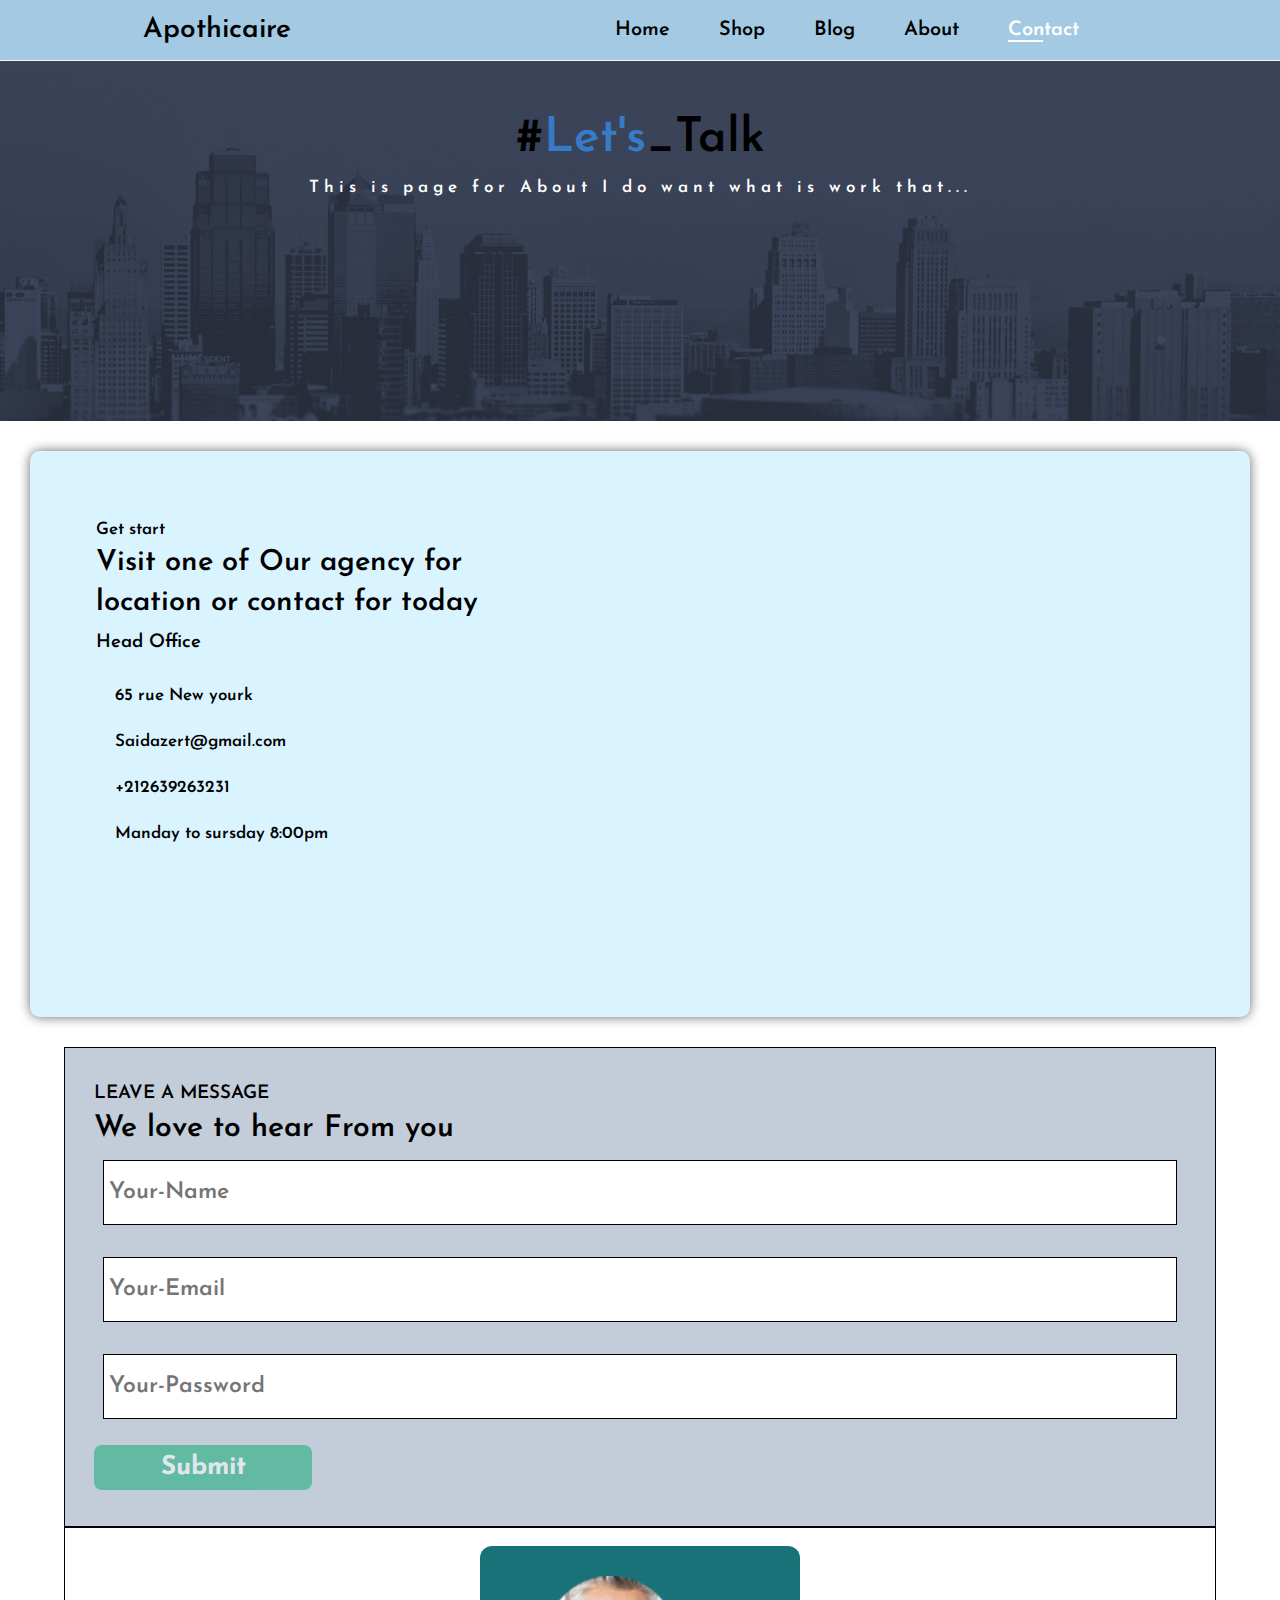
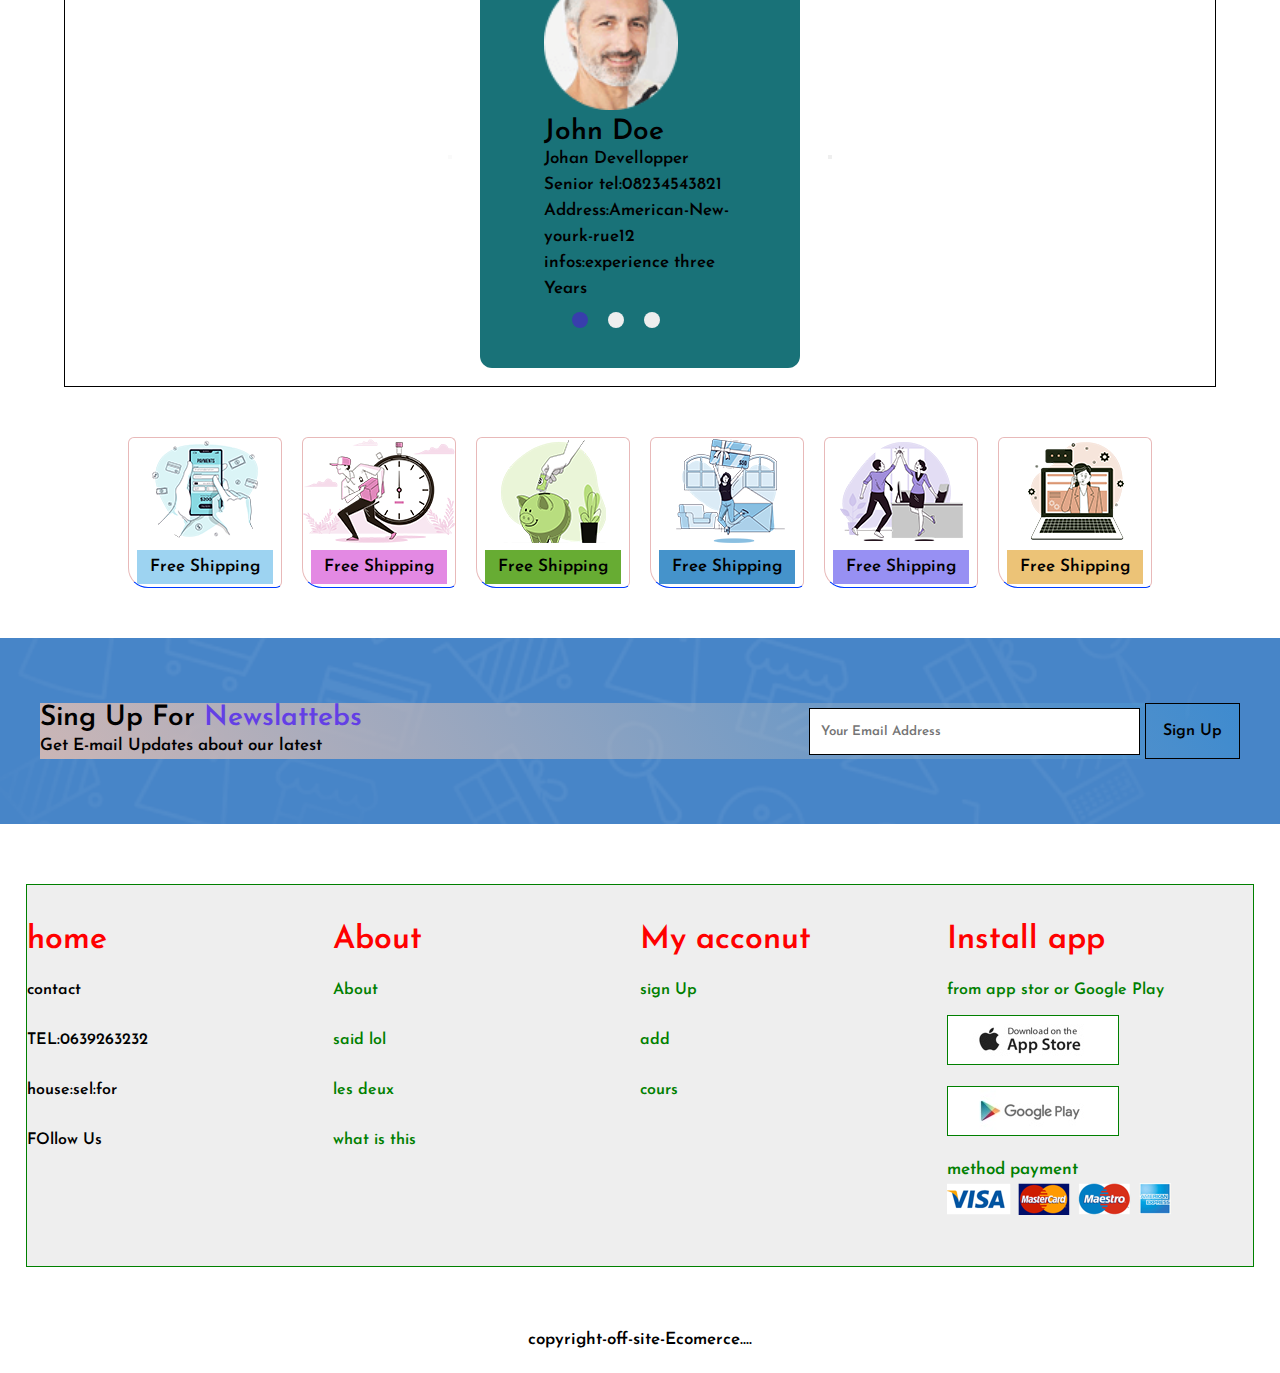
<file: contact.html>
<!DOCTYPE html>
<html lang="en">

<head>
    <meta charset="UTF-8">
    <meta http-equiv="X-UA-Compatible" content="IE=edge">
    <meta name="viewport" content="width=device-width, initial-scale=1.0">
    <link rel="stylesheet" href="index.css">
    <link href="https://fonts.googleapis.com/icon?family=Material+Icons" rel="stylesheet">
    <link rel="stylesheet" href="https://cdnjs.cloudflare.com/ajax/libs/font-awesome/6.1.1/css/all.min.css"
        integrity="sha512-KfkfwYDsLkIlwQp6LFnl8zNdLGxu9YAA1QvwINks4PhcElQSvqcyVLLD9aMhXd13uQjoXtEKNosOWaZqXgel0g=="
        crossorigin="anonymous" referrerpolicy="no-referrer" />
    <title>Document</title>
</head>

<body>
    <!-- Nav-Bar -->
    <div class="container-NavBar">
        <nav class="container-nav">
            <b class="logo">Apothicaire</b>
            <div class="container-Listes">
                <ul class="ul">
                    <li class="close-absolue">&#10005;</li>
                    <li><a class="All-Links" href="index.html">Home</a></li>
                    <li><a class="All-Links " href="shop.html">Shop</a></li>
                    <li><a class="All-Links " href="blog.html">Blog</a></li>
                    <li><a class="All-Links " href="about.html">About</a></li>
                    <li><a class="All-Links active" href="contact.html">Contact</a></li>
                    <li> <a class="All-Links" href="cart.html" class="active"><i class="fa-solid fa-bag-shopping"></i></a></li>
                </ul>
            </div>
            <div class="contianer-Icons">
                <a class="All-Links active" href="cart.html"><i class="fa-solid fa-bag-shopping"></i></a>
                <i class="material-icons icon-menu">&#xe8fe;</i>
            </div>
        </nav>
    </div>
    <!-- main -->
    <main class="main-about">
        <div>
            <div class="container-main-Parol-About">
                <h2>#<sapn style="color:rgb(55, 122, 198)">Let's</sapn>_Talk</h2>
                <p class="paraa">This is page for About I do want what is work that...</p>
            </div>
        </div>

    </main>


    <!-- map -->
<section>
    <div class="container-Acticles-contact">
        <article class="container-container-all-contact">
        <p>Get start</p>
        <h1 style="font-size:29px">Visit one of Our agency for location or contact for today</h1>

        <h3>Head Office</h3>
        <div class="container-Icone-contact">
            <div class="container-icon-para-contact">
                <i class="fa-solid fa-location-crosshairs"></i>
                 <p>65 rue New yourk</p>
            </div>
            <div class="container-icon-para-contact">
                <i class="fa-solid fa-envelope"></i>
                 <p>Saidazert@gmail.com</p>
            </div>
            <div class="container-icon-para-contact">
                <i class="fa-solid fa-phone"></i>
                 <p>+212639263231</p>
            </div class="container-icon-para-contact">
            <div>
                <i class="fa-solid fa-clock"></i>
                 <p>Manday to sursday 8:00pm</p>
            </div>
        </div>
    </article>
    
    <article class=" map">
        <iframe src="https://www.google.com/maps/embed?pb=!1m18!1m12!1m3!1d6949767.981719722!2d-11.647431007977733!3d31.731150778121872!2m3!1f0!2f0!3f0!3m2!1i1024!2i768!4f13.1!3m3!1m2!1s0xd0b88619651c58d%3A0xd9d39381c42cffc3!2sMaroc!5e0!3m2!1sfr!2sma!4v1658397451526!5m2!1sfr!2sma" width="600" height="450" style="border:0;" allowfullscreen="" loading="lazy" referrerpolicy="no-referrer-when-downgrade"></iframe>
    </article>
    </div>
    
</section>



    <!--Validation-Form -->

    <section class="container-validation">
        <div>
            <h3>LEAVE A MESSAGE</h3>
            <h1>We love to hear From you</h1>
            <form>
                <div class="container-iput-icon">
                    <input id="inputName" type="text" name="name" placeholder="Your-Name">
                    <span id="iconSpan1">&#10004;</span>
                    <p id="paraError1" class="paraError">Your Name no Complet!!</p>
                </div>
                <div class="container-iput-icon">
                    <input id="inputEmail" type="email" name="email" placeholder="Your-Email">
                    <span id="iconSpan2">&#10004;</span>
                    <p id="paraError2" class="paraError">Pleas Enter Name</p>
                </div>
                <div class="container-iput-icon">
                    <input id="inputPassword" type="password" name="password" placeholder="Your-Password">
                    <span id="iconSpan3">&#10004;</span>
                    <p id="paraError3" class="paraError">Pleas Enter Name</p>
                </div>
                <button id="btnValid">Submit</button>
            </form>


        </div>

    </section>

    <!-- Peoples -->
    <section class="container-People">
        <div class="container-image-parol-people">

            <div class="container-images-people">
                <img style="transition:all .5s" class="magdo" src="people/1.png" alt="">
            </div>

            <div class="container-parole-People">
                <h2 style="transition:all .5s" class="header-so">John Doe</h2>
                <p style="transition:all .5s" class="paraSkills">Johan Devellopper Senior
                    tel:08234543821 Address:American-New-yourk-rue12 infos:experience three Years
                </p>
            </div>
            <div class="container-Absolute">
                <button class="fa-solid fa-angle-left"></button>
                <button class="fa-solid fa-angle-right"></button>

            </div>
            <div class="container-spanN">
                <span class="spann actovi"></span>
                <span class="spann"></span>
                <span class="spann"></span>
            </div>
        </div>


    </section>

    <!-- sous-Video-->
    <section class="container-Image-features sous-video">
        <div>
            <img src="features/f1.png" alt="">
            <p>Free Shipping</p>
        </div>
        <div>
            <img src="features/f2.png" alt="">
            <p>Free Shipping</p>
        </div>
        <div>
            <img src="features/f3.png" alt="">
            <p>Free Shipping</p>
        </div>
        <div>
            <img src="features/f4.png" alt="">
            <p>Free Shipping</p>
        </div>
        <div>
            <img src="features/f5.png" alt="">
            <p>Free Shipping</p>
        </div>
        <div>
            <img src="features/f6.png" alt="">
            <p>Free Shipping</p>
        </div>
    </section>

    <!-- Search -->
    <section class="container-Input-parole-global">
        <div class="container-Input-Parole">
            <div>
                <h2>Sing Up For <span style="color:rgb(99, 63, 229);">Newslattebs</span> </h2>
                <p>Get E-mail Updates about our latest</p>
            </div>

            <div class="container-Inputs">
                <input stype="Email" name="seache" placeholder="Your Email Address">
                <button>Sign Up</button>
            </div>

        </div>
    </section>

    <!-- footer -->

    <footer>
        <secftion class="container-Footer">
            <div>

                <h3>home</h3>
                <b>contact</b>
                <b>TEL:0639263232</b>
                <b>house:sel:for </b>
                <b>FOllow Us</b>
                <div>
                    <a href=""><i class="fa-brands fa-facebook-f"></i></a>
                    <a href=""><i class="fa-brands fa-twitter"></i></a>
                    <a href=""><i class="fa-brands fa-instagram"></i></a>
                    <a href=""><i class="fa-brands fa-youtube"></i></a>
                    <a href=""><i class="fa-solid fa-tornado"></i></a>
                </div>
            </div>
            <div>
                <h3>About</h3>
                <b>About</b>
                <b>said lol</b>
                <b>les deux</b>
                <b>what is this</b>
            </div>
            <div>
                <h3>My acconut</h3>
                <b>sign Up </b>
                <b>add</b>
                <b>cours</b>
            </div>
            <div>
                <h3>Install app</h3>
                <b>from app stor or Google Play</b>
                <div>
                    <img src="pay/app.jpg" style="border:1px solid green" alt="">
                    <img src="pay/play.jpg" style="border:1px solid green" alt="">
                </div>
                <div>
                    <p>method payment</p>
                    <img src="pay/pay.png" alt="">
                </div>
            </div>
            </section>

    </footer>
    <aside style="width:90%;margin:0 auto;text-align:center;padding-bottom:20px;">
        <p>copyright-off-site-Ecomerce....</p>
    </aside>

    <script>
        const iconSpan1 = document.getElementById('iconSpan1')
        const iconSpan2 = document.getElementById('iconSpan2')
        const iconSpan3 = document.getElementById('iconSpan3')
        const paraError1 = document.getElementById('paraError1')
        const paraError2 = document.getElementById('paraError2')
        const paraError3 = document.getElementById('paraError3')
        btnValid.setAttribute('disabled', '')
        console.log(inputName)

        // forName
        inputName.addEventListener('keyup', (eo) => {
            inputName.style.border = `1px solid red`
            paraError1.innerHTML = `your name isn't complet!!`;
            const InputValue = inputName.value;
            console.log(InputValue)


            if (InputValue == parseInt(InputValue)) {
                console.log('Pleas Enter Name')
                inputName.style.border = `1px solid red`
                paraError1.style.display = `initial`
                paraError1.innerHTML = `Pleas Enter String!!`;
                iconSpan1.innerHTML = `&#10005`;
                iconSpan1.style.opacity = `1`;
                iconSpan1.style.color = `red`;
            } else {
                if (InputValue == String(InputValue) && InputValue.length > 3) {
                    console.log(true)
                    inputName.style.border = `1.5px solid #04AA6D`
                    iconSpan1.style.opacity = `1`;
                    inputName.classList.add('valid')
                    iconSpan1.innerHTML = `&#10004`;
                    iconSpan1.style.opacity = `1`;
                    iconSpan1.style.color = `#04AA6D`;



                } else {
                    // iconSpan1.style.opacity=`0`;
                    inputName.classList.remove('valid')
                    console.log('kyn')
                    iconSpan1.innerHTML = `&#10005`;
                    iconSpan1.style.opacity = `1`;
                    iconSpan1.style.color = `red`;
                }
                if (InputValue == "") {
                    console.log("Your Name is incorect")
                    inputName.style.border = `1px solid red`
                    iconSpan1.innerHTML = `&#10005`;
                    iconSpan1.style.opacity = `1`;
                    iconSpan1.style.color = `red`;
                    paraError1.style.display = `initial`
                    paraError1.innerHTML = `Your Name is incorect`

                } else {
                    paraError1.innerHTML = ``
                }
            }
            addValid()
        })

        // for Email
        inputEmail.addEventListener('keyup', (eo) => {
            inputEmail.style.border = `1px solid red`
            const InputValue = inputEmail.value;
            console.log(InputValue)


            if (InputValue == parseInt(InputValue)) {
                console.log('Pleas Enter Name')
                inputEmail.style.border = `1px solid red`
                paraError2.style.display = `initial`
                paraError2.innerHTML = `Pleas Enter String!!`;
                iconSpan2.innerHTML = `&#10005`;
                iconSpan2.style.opacity = `1`;
                iconSpan2.style.color = `red`;
            } else {

                const regEmail = /^(([^<>()\[\]\\.,;:\s@"]+(\.[^<>()\[\]\\.,;:\s@"]+)*)|(".+"))@((\[[0-9]{1,3}\.[0-9]{1,3}\.[0-9]{1,3}\.[0-9]{1,3}])|(([a-zA-Z\-0-9]+\.)+[a-zA-Z]{2,}))$/

                if (regEmail.test(InputValue)) {
                    console.log(true)
                    inputEmail.style.border = `1.5px solid #04AA6D`
                    iconSpan2.style.opacity = `1`;
                    inputEmail.classList.add('valid')
                    iconSpan2.innerHTML = `&#10004`;
                    iconSpan2.style.opacity = `1`;
                    iconSpan2.style.color = `#04AA6D`;
                } else {

                    inputEmail.classList.remove('valid')
                    iconSpan2.innerHTML = `&#10005`;
                    iconSpan2.style.opacity = `1`;
                    iconSpan2.style.color = `red`;
                }
                if (InputValue == "") {
                    console.log("Your Name is incorect")
                    inputEmail.style.border = `1px solid red`
                    paraError2.style.display = `initial`
                    paraError2.innerHTML = `Your Name is incorect`
                    iconSpan2.innerHTML = `&#10005`;
                    iconSpan2.style.opacity = `1`;
                    iconSpan2.style.color = `red`;

                } else {
                    paraError2.innerHTML = ``
                }
            }
            addValid()
        })

        //for Pssword
        inputPassword.addEventListener('keyup', (eo) => {
            inputPassword.style.border = `1px solid red`
            const InputValue = inputPassword.value;
            console.log(InputValue)


            if (InputValue == parseInt(InputValue)) {
                console.log('Pleas Enter Name')
                inputPassword.style.border = `1px solid red`
                paraError3.style.display = `initial`
                paraError3.innerHTML = `Pleas Enter String!!`;
                iconSpan3.innerHTML = `&#10005`;
                iconSpan3.style.opacity = `1`;
                iconSpan3.style.color = `red`;
            } else {

                let regPassword =
                    /^(?=.*[a-z])(?=.*[A-Z])(?=.*[0-9])(?=.*[!@#\$%\^&\*])(?=.{8,})/;
                if (regPassword.test(InputValue)) {
                    console.log(true)
                    inputPassword.style.border = `1.5px solid #04AA6D`
                    iconSpan3.style.opacity = `1`;
                    inputPassword.classList.add('valid')
                    iconSpan3.innerHTML = `&#10004`;
                    iconSpan3.style.opacity = `1`;
                    iconSpan3.style.color = `#04AA6D`;
                } else {

                    inputPassword.classList.remove('valid')
                    iconSpan3.innerHTML = `&#10005`;
                    iconSpan3.style.opacity = `1`;
                    iconSpan3.style.color = `red`;

                }
                if (InputValue == "") {
                    console.log("Your Name is incorect")
                    inputPassword.style.border = `1px solid red`
                    paraError3.style.display = `initial`
                    paraError3.innerHTML = `you must absolutely enter the capital
                                            letters and miniscules and # then the Nomber`
                    iconSpan3.innerHTML = `&#10005`;
                    iconSpan3.style.opacity = `1`;
                    iconSpan3.style.color = `red`;

                } else {
                    paraError3.innerHTML = ``
                }

            }
            addValid()
        })


        function addValid() {
            if (inputPassword.classList.contains('valid') && inputName.classList.contains('valid') && inputEmail.classList.contains('valid')) {
                btnValid.removeAttribute('disabled')
            } else {
                btnValid.setAttribute('disabled', '')
            }
        }

        //slider

        const imageDiv = document.querySelector('.magdo')
        const headerDiv = document.querySelector('.header-so')
        const paraSkills = document.querySelector('.paraSkills')
        const NextBtn = document.querySelector('.fa-angle-right')
        const PretBtn = document.querySelector('.fa-angle-left')
        const allSpan = document.querySelectorAll('.spann')
        PretBtn.setAttribute('disabled', '')
        const arrayPeople = [{
            img: `people/1.png`,
            header: `John Doe`,
            skills: `Johan Devellopper Senior
                    tel:08234543821 Address:American-New-yourk-rue12 infos:experience three Years`
        }, {
            img: `people/2.png`,
            header: `William sanna`,
            skills: `William Devellopper jenior tel:09584539432 Address:France-Paris-rue20 infos:experience two Years`
        }, {
            img: `people/3.png`,
            header: `Samma alla`,
            skills: `Samma Devellopper Senior tel:23415976543 Address:Maroc-casablanca-rue50 infos:experience one Years`
        }]

        function removeActovi() {
            allSpan.forEach(elementAvtivo => {
                elementAvtivo.classList.remove('actovi')
            });

        }


        let conter = 0

        function slidere() {
            PretBtn.removeAttribute('disabled')
            conter++
            removeActovi()
            const span = allSpan[conter]
            span.classList.add('actovi')
            imageDiv.src = arrayPeople[conter].img
            headerDiv.innerHTML = arrayPeople[conter].header
            paraSkills.innerHTML = arrayPeople[conter].skills
            if (conter == 2) {
                NextBtn.setAttribute('disabled', '')
            } else {
                NextBtn.removeAttribute('disabled')
            }
        }
        function PreSlider() {
            NextBtn.removeAttribute('disabled')
            conter--
            removeActovi()
            const span = allSpan[conter]
            span.classList.add('actovi')
            imageDiv.src = arrayPeople[conter].img
            headerDiv.innerHTML = arrayPeople[conter].header
            paraSkills.innerHTML = arrayPeople[conter].skills
            if (conter == 0) {
                PretBtn.setAttribute('disabled', '')
            }

        }


        allSpan.forEach((element, index) => {
            element.addEventListener('click', (eo) => {
                console.log(index)
                conter = index
                console.log(conter)
                removeActovi()
                const span = allSpan[conter]
                span.classList.add('actovi')
                imageDiv.src = arrayPeople[conter].img
                headerDiv.innerHTML = arrayPeople[conter].header
                paraSkills.innerHTML = arrayPeople[conter].skills
                if (conter <= 0) {
                    PretBtn.setAttribute('disabled', '')
                } else {
                    PretBtn.removeAttribute('disabled')
                }
                if (conter >= 2) {
                    NextBtn.setAttribute('disabled', '')
                } else {
                    NextBtn.removeAttribute('disabled')
                }

            })




        });



        NextBtn.addEventListener('click', slidere)
        PretBtn.addEventListener('click', PreSlider)

    </script>

    <script src="app.js"></script>
</body>

</html>
</file>
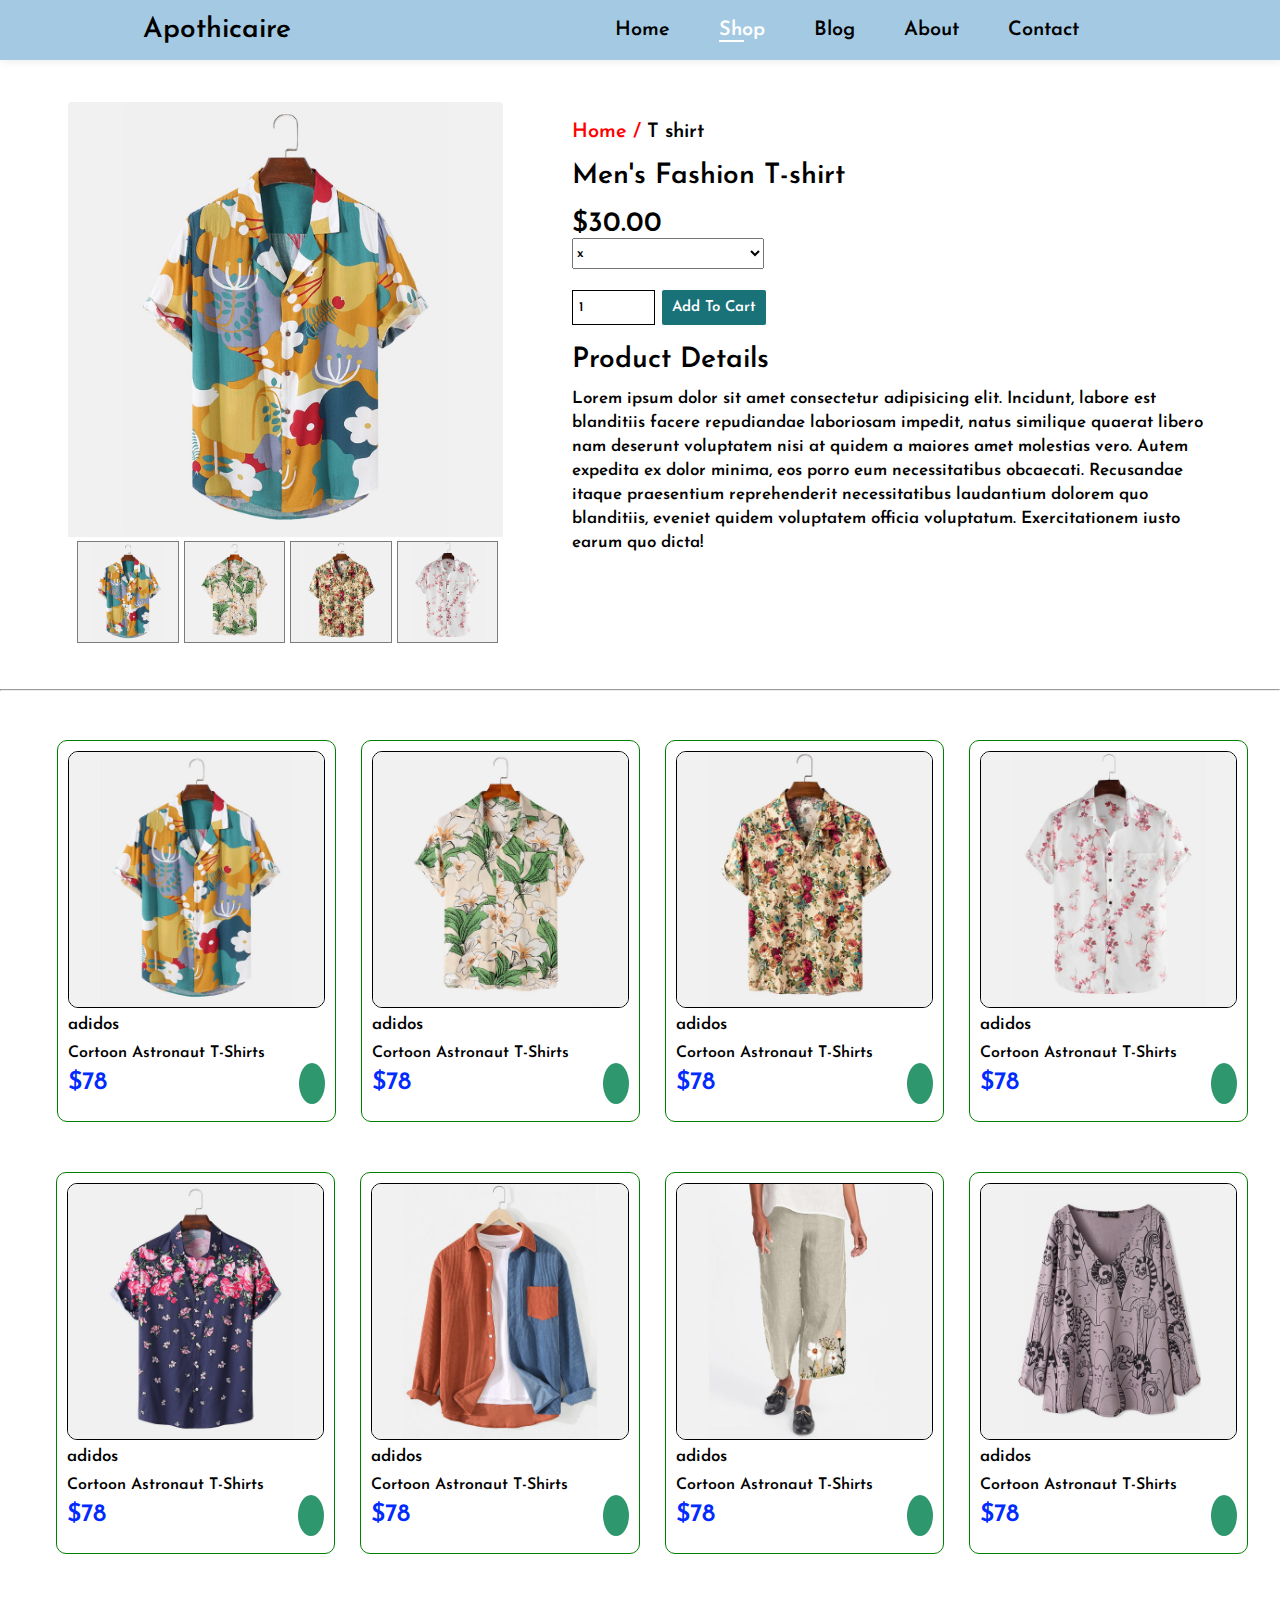
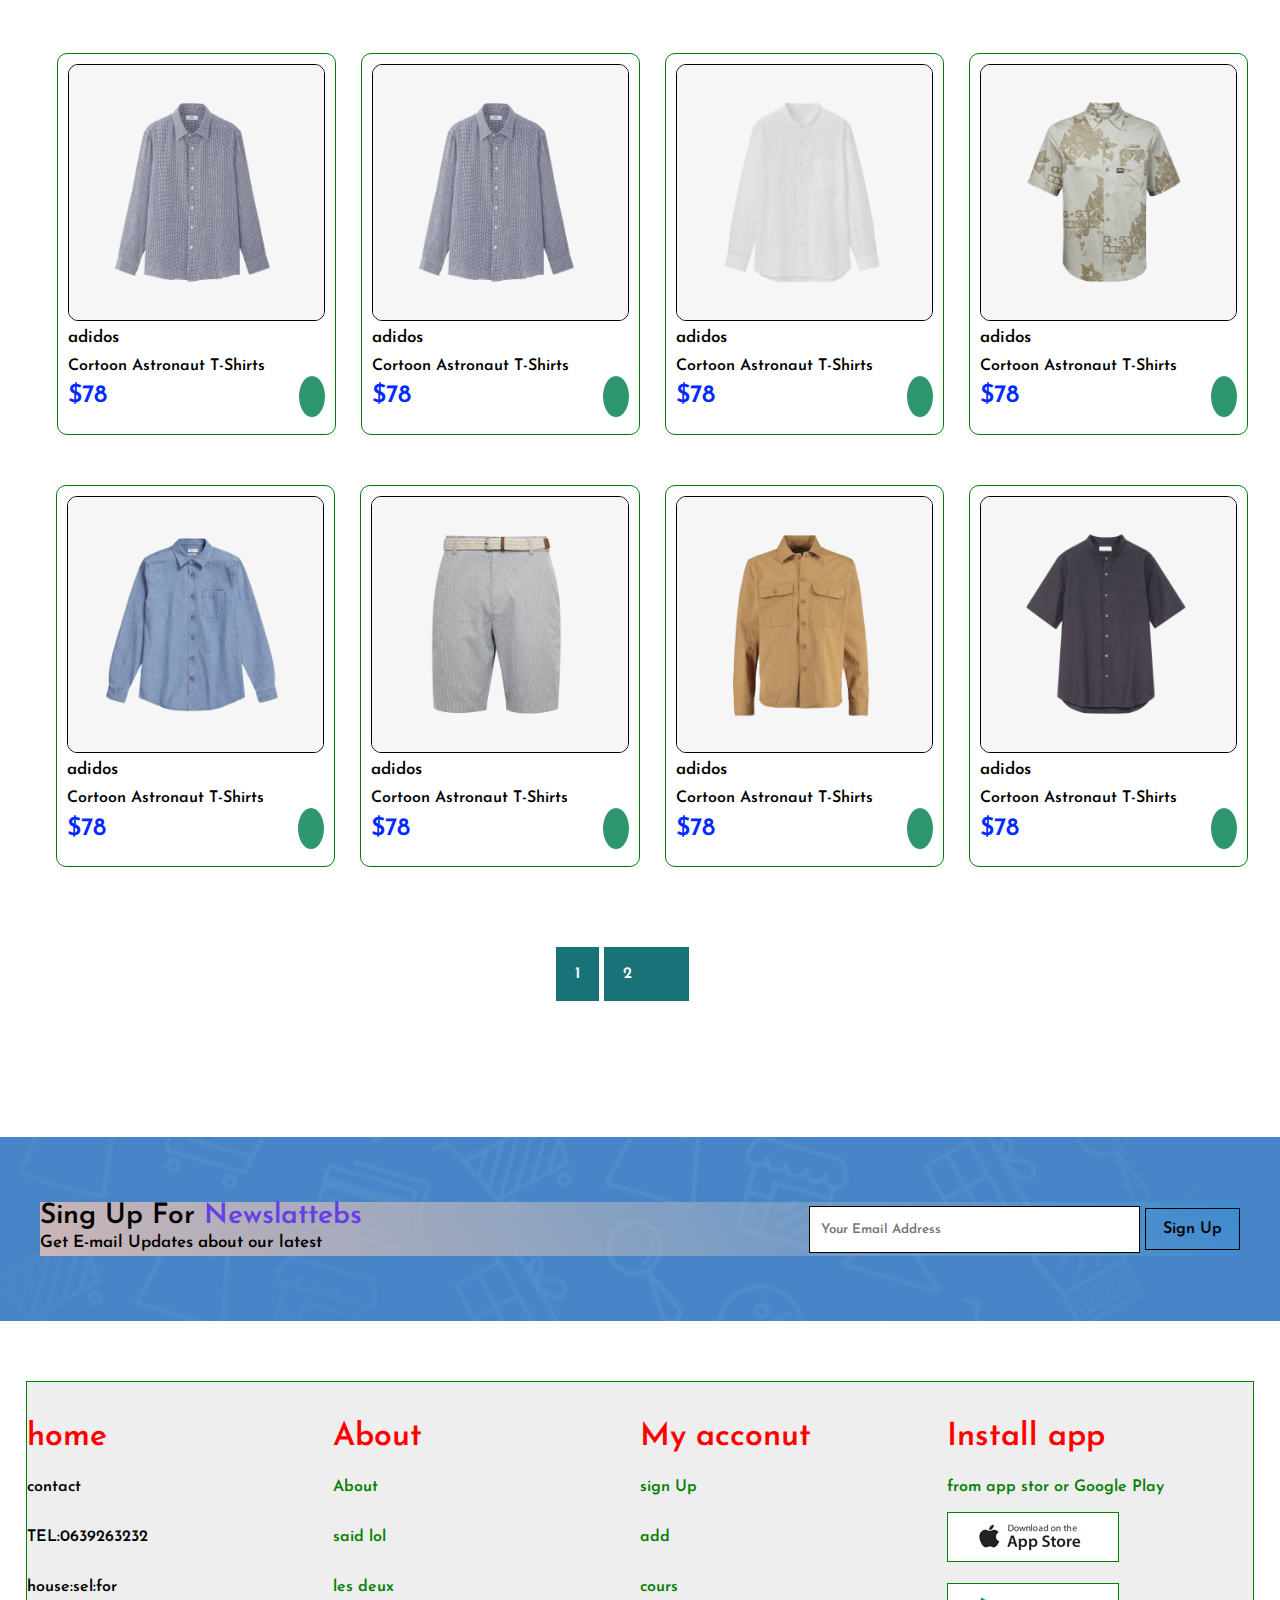
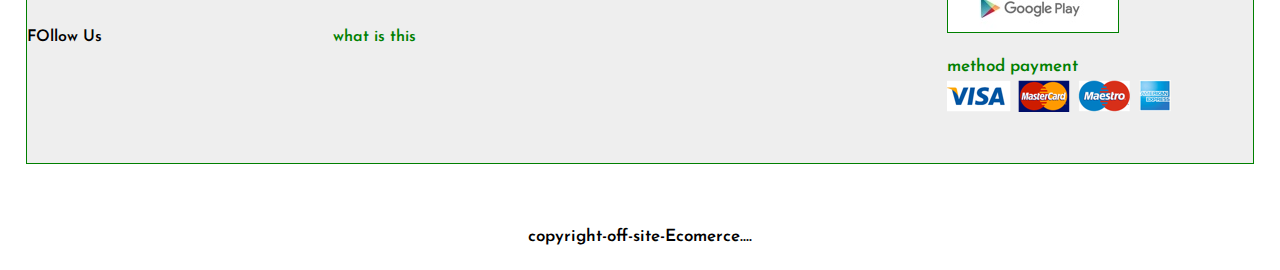
<file: Products.html>
<!DOCTYPE html>
<html lang="en">

<head>
    <meta charset="UTF-8">
    <meta http-equiv="X-UA-Compatible" content="IE=edge">
    <meta name="viewport" content="width=device-width, initial-scale=1.0">
    <link rel="stylesheet" href="index.css">
    <link href="https://fonts.googleapis.com/icon?family=Material+Icons" rel="stylesheet">
    <link rel="stylesheet" href="https://cdnjs.cloudflare.com/ajax/libs/font-awesome/6.1.1/css/all.min.css" integrity="sha512-KfkfwYDsLkIlwQp6LFnl8zNdLGxu9YAA1QvwINks4PhcElQSvqcyVLLD9aMhXd13uQjoXtEKNosOWaZqXgel0g==" crossorigin="anonymous" referrerpolicy="no-referrer" />
    <title>Document</title>
</head>

<body>
    <!-- Nav-Bar -->
    <div class="container-NavBar">
        <nav class="container-nav">
            <b class="logo">Apothicaire</b>
            <div class="container-Listes">
                <ul class="ul">
                    <li class="close-absolue">&#10005;</li>
                    <li><a class="All-Links" href="index.html">Home</a></li>
                    <li><a class="All-Links active" href="shop.html">Shop</a></li>
                    <li><a class="All-Links" href="blog.html">Blog</a></li>
                    <li><a class="All-Links" href="about.html">About</a></li>
                    <li><a class="All-Links" href="contact.html">Contact</a></li>
                    <li> <a class="All-Links" href="cart.html" class="active"><i class="fa-solid fa-bag-shopping"></i></a></li>
                </ul>
            </div>
            <div class="contianer-Icons">
                <a class="All-Links active" href="cart.html"><i class="fa-solid fa-bag-shopping"></i></a>
                <i class="material-icons icon-menu">&#xe8fe;</i>
            </div>
        </nav>
    </div>
    <!-- main -->
    <main class="main-Productss">
    <article class="container-All-produu">

        <div class="parent-images">
            <div class="div-image container-img-Principal">
                <img class="imagePrinc" src="products/f1.jpg">
            </div>
            <div class="div-image displayFlex">
                <img class="Allmage" src="products/f1.jpg" alt="">
                <img class="Allmage" src="products/f2.jpg" alt="">
                <img class="Allmage" src="products/f3.jpg" alt="">
                <img class="Allmage" src="products/f4.jpg" alt="">
            </div>
        </div>


        <div class="parent-parolesS">
            <div class="container-all-link">
                <a href="index.html">Home</a>
                <a href="#">T shirt</a>
            </div>
            <div>
                <h2>Men's Fashion T-shirt</h2>
            </div>
            <div class="container-Price-select">
                <h1>$30.00</h1>
                <select>
                    <option value="1">x</option>
                    <option value="1">xl</option>
                    <option value="1">xxl</option>
                </select>
            </div>
            <div>
                <input id="InputNB" type="Number" name="Number" value="1" min="1" >
                <button class="btns-Add">Add To Cart</button>
            </div>
            <div class="div-h2-p">
                <h2>Product Details</h2>
                <p>Lorem ipsum dolor sit amet consectetur adipisicing elit. Incidunt, labore est blanditiis facere repudiandae laboriosam impedit, natus similique quaerat libero nam deserunt voluptatem nisi at quidem a maiores amet molestias vero. Autem expedita ex dolor minima, eos porro eum necessitatibus obcaecati. Recusandae itaque praesentium reprehenderit necessitatibus laudantium dolorem quo blanditiis, eveniet quidem voluptatem officia voluptatum. Exercitationem iusto earum quo dicta!</p>
            </div>
        </div>



    </article>
   
    </main>
   <hr>
    <!-- Prodacts -->
    <!-- Prodacts -->

    <article class="container-Prodacts">
       
        <div>
            <div class="divovi">
                
                <img class="imgo" src="products/f1.jpg" alt="">
                <div class="container-Sous-images-Prodact">
                   
                    <p>adidos</p>
                    <b>Cortoon Astronaut T-Shirts</b>
                    <div class="star">
                        <i class="fas fa-star"></i>
                        <i class="fas fa-star"></i>
                        <i class="fas fa-star"></i>
                        <i class="fas fa-star"></i>
                        <i class="fas fa-star"></i>
                        <i class="fas fa-star"></i>
                       </div>
                       <div class="div-Price-SHopping">
                        <h4>$78</h4>
                        <div>
                         <a href="#"><i class="fa-solid fa-cart-plus"></i></a>
                        </div>
                        </div>
                    </div>
            </div>
            <div>
                <img src="products/f2.jpg" alt="">
                <div class="container-Sous-images-Prodact">
                   
                    <p>adidos</p>
                    <b>Cortoon Astronaut T-Shirts</b>
                    <div class="star">
                        <i class="fas fa-star"></i>
                        <i class="fas fa-star"></i>
                        <i class="fas fa-star"></i>
                        <i class="fas fa-star"></i>
                        <i class="fas fa-star"></i>
                        <i class="fas fa-star"></i>
                       </div>
                       <div class="div-Price-SHopping">
                       <h4>$78</h4>
                       <div>
                        <a href="#"><i class="fa-solid fa-cart-plus"></i></a>
                       </div>
                       </div>

                    </div>
            </div>
            <div>
                <img src="products/f3.jpg" alt="">
                <div class="container-Sous-images-Prodact">
                   
                    <p>adidos</p>
                    <b>Cortoon Astronaut T-Shirts</b>
                    <div class="star">
                        <i class="fas fa-star"></i>
                        <i class="fas fa-star"></i>
                        <i class="fas fa-star"></i>
                        <i class="fas fa-star"></i>
                        <i class="fas fa-star"></i>
                        <i class="fas fa-star"></i>
                       </div>
                       <div class="div-Price-SHopping">
                        <h4>$78</h4>
                        <div>
                         <a href="#"><i class="fa-solid fa-cart-plus"></i></a>
                        </div>
                        </div>
                    </div>
            </div>
            <div>
                <img src="products/f4.jpg" alt="">
                <div class="container-Sous-images-Prodact">
                   
                    <p>adidos</p>
                    <b>Cortoon Astronaut T-Shirts</b>
                    <div class="star">
                        <i class="fas fa-star"></i>
                        <i class="fas fa-star"></i>
                        <i class="fas fa-star"></i>
                        <i class="fas fa-star"></i>
                        <i class="fas fa-star"></i>
                        <i class="fas fa-star"></i>
                       </div>
                       <div class="div-Price-SHopping">
                        <h4>$78</h4>
                        <div>
                         <a href="#"><i class="fa-solid fa-cart-plus"></i></a>
                        </div>
                        </div>
                    </div>
            </div>
        </div>
        <div>
            <div>
                <img src="products/f5.jpg" alt="">
                <div class="container-Sous-images-Prodact">
                   
                    <p>adidos</p>
                    <b>Cortoon Astronaut T-Shirts</b>
                    <div class="star">
                        <i class="fas fa-star"></i>
                        <i class="fas fa-star"></i>
                        <i class="fas fa-star"></i>
                        <i class="fas fa-star"></i>
                        <i class="fas fa-star"></i>
                        <i class="fas fa-star"></i>
                       </div>
                       <div class="div-Price-SHopping">
                        <h4>$78</h4>
                        <div>
                         <a href="#"><i class="fa-solid fa-cart-plus"></i></a>
                        </div>
                        </div>
                    </div>
            </div>
            <div>
                <img src="products/f6.jpg" alt="">
                <div class="container-Sous-images-Prodact">
                   
                    <p>adidos</p>
                    <b>Cortoon Astronaut T-Shirts</b>
                    <div class="star">
                        <i class="fas fa-star"></i>
                        <i class="fas fa-star"></i>
                        <i class="fas fa-star"></i>
                        <i class="fas fa-star"></i>
                        <i class="fas fa-star"></i>
                        <i class="fas fa-star"></i>
                       </div>
                       <div class="div-Price-SHopping">
                        <h4>$78</h4>
                        <div>
                         <a href="#"><i class="fa-solid fa-cart-plus"></i></a>
                        </div>
                        </div>
                    </div>
            </div>
            <div>
                <img src="products/f7.jpg" alt="">
                <div class="container-Sous-images-Prodact">
                   
                    <p>adidos</p>
                    <b>Cortoon Astronaut T-Shirts</b>
                    <div class="star">
                        <i class="fas fa-star"></i>
                        <i class="fas fa-star"></i>
                        <i class="fas fa-star"></i>
                        <i class="fas fa-star"></i>
                        <i class="fas fa-star"></i>
                        <i class="fas fa-star"></i>
                       </div>
                       <div class="div-Price-SHopping">
                        <h4>$78</h4>
                        <div>
                         <a href="#"><i class="fa-solid fa-cart-plus"></i></a>
                        </div>
                        </div>
                    </div>
            </div>
            <div>
                <img src="products/f8.jpg" alt="">

               <div class="container-Sous-images-Prodact">

                <p>adidos</p>
                <b>Cortoon Astronaut T-Shirts</b>
                <div class="star">
                    <i class="fas fa-star"></i>
                    <i class="fas fa-star"></i>
                    <i class="fas fa-star"></i>
                    <i class="fas fa-star"></i>
                    <i class="fas fa-star"></i>
                    <i class="fas fa-star"></i>
                   </div>
                   <div class="div-Price-SHopping">
                    <h4>$78</h4>
                    <div>
                     <a href="#"><i class="fa-solid fa-cart-plus"></i></a>
                    </div>
                    </div>
                </div>
            </div>
        </div>
    </article>
   
     <!-- Prodacts -->
    <!-- Prodacts -->
    <article class="container-Prodacts">
        
        <div>
            <div>
                <img src="products/n2.jpg" alt="">
                <div class="container-Sous-images-Prodact">
                   
                    <p>adidos</p>
                    <b>Cortoon Astronaut T-Shirts</b>
                    <div class="star">
                        <i class="fas fa-star"></i>
                        <i class="fas fa-star"></i>
                        <i class="fas fa-star"></i>
                        <i class="fas fa-star"></i>
                        <i class="fas fa-star"></i>
                        <i class="fas fa-star"></i>
                       </div>
                       <div class="div-Price-SHopping">
                        <h4>$78</h4>
                        <div>
                         <a href="#"><i class="fa-solid fa-cart-plus"></i></a>
                        </div>
                        </div>
                    </div>
            </div>
            <div>
                <img src="products/n2.jpg" alt="">
                <div class="container-Sous-images-Prodact">
                   
                    <p>adidos</p>
                    <b>Cortoon Astronaut T-Shirts</b>
                    <div class="star">
                        <i class="fas fa-star"></i>
                        <i class="fas fa-star"></i>
                        <i class="fas fa-star"></i>
                        <i class="fas fa-star"></i>
                        <i class="fas fa-star"></i>
                        <i class="fas fa-star"></i>
                       </div>
                       <div class="div-Price-SHopping">
                       <h4>$78</h4>
                       <div>
                        <a href="#"><i class="fa-solid fa-cart-plus"></i></a>
                       </div>
                       </div>

                    </div>
            </div>
            <div>
                <img src="products/n3.jpg" alt="">
                <div class="container-Sous-images-Prodact">
                   
                    <p>adidos</p>
                    <b>Cortoon Astronaut T-Shirts</b>
                    <div class="star">
                        <i class="fas fa-star"></i>
                        <i class="fas fa-star"></i>
                        <i class="fas fa-star"></i>
                        <i class="fas fa-star"></i>
                        <i class="fas fa-star"></i>
                        <i class="fas fa-star"></i>
                       </div>
                       <div class="div-Price-SHopping">
                        <h4>$78</h4>
                        <div>
                         <a href="#"><i class="fa-solid fa-cart-plus"></i></a>
                        </div>
                        </div>
                    </div>
            </div>
            <div>
                <img src="products/n4.jpg" alt="">
                <div class="container-Sous-images-Prodact">
                   
                    <p>adidos</p>
                    <b>Cortoon Astronaut T-Shirts</b>
                    <div class="star">
                        <i class="fas fa-star"></i>
                        <i class="fas fa-star"></i>
                        <i class="fas fa-star"></i>
                        <i class="fas fa-star"></i>
                        <i class="fas fa-star"></i>
                        <i class="fas fa-star"></i>
                       </div>
                       <div class="div-Price-SHopping">
                        <h4>$78</h4>
                        <div>
                         <a href="#"><i class="fa-solid fa-cart-plus"></i></a>
                        </div>
                        </div>
                    </div>
            </div>
        </div>
        <div>
            <div>
                <img src="products/n5.jpg" alt="">
                <div class="container-Sous-images-Prodact">
                   
                    <p>adidos</p>
                    <b>Cortoon Astronaut T-Shirts</b>
                    <div class="star">
                        <i class="fas fa-star"></i>
                        <i class="fas fa-star"></i>
                        <i class="fas fa-star"></i>
                        <i class="fas fa-star"></i>
                        <i class="fas fa-star"></i>
                        <i class="fas fa-star"></i>
                       </div>
                       <div class="div-Price-SHopping">
                        <h4>$78</h4>
                        <div>
                         <a href="#"><i class="fa-solid fa-cart-plus"></i></a>
                        </div>
                        </div>
                    </div>
            </div>
            <div>
                <img src="products/n6.jpg" alt="">
                <div class="container-Sous-images-Prodact">
                   
                    <p>adidos</p>
                    <b>Cortoon Astronaut T-Shirts</b>
                    <div class="star">
                        <i class="fas fa-star"></i>
                        <i class="fas fa-star"></i>
                        <i class="fas fa-star"></i>
                        <i class="fas fa-star"></i>
                        <i class="fas fa-star"></i>
                        <i class="fas fa-star"></i>
                       </div>
                       <div class="div-Price-SHopping">
                        <h4>$78</h4>
                        <div>
                         <a href="#"><i class="fa-solid fa-cart-plus"></i></a>
                        </div>
                        </div>
                    </div>
            </div>
            <div>
                <img src="products/n7.jpg" alt="">
                <div class="container-Sous-images-Prodact">
                   
                    <p>adidos</p>
                    <b>Cortoon Astronaut T-Shirts</b>
                    <div class="star">
                        <i class="fas fa-star"></i>
                        <i class="fas fa-star"></i>
                        <i class="fas fa-star"></i>
                        <i class="fas fa-star"></i>
                        <i class="fas fa-star"></i>
                        <i class="fas fa-star"></i>
                       </div>
                       <div class="div-Price-SHopping">
                        <h4>$78</h4>
                        <div>
                         <a href="#"><i class="fa-solid fa-cart-plus"></i></a>
                        </div>
                        </div>
                    </div>
            </div>
            <div>
                <img src="products/n8.jpg" alt="">

               <div class="container-Sous-images-Prodact">

                <p>adidos</p>
                <b>Cortoon Astronaut T-Shirts</b>
                <div class="star">
                    <i class="fas fa-star"></i>
                    <i class="fas fa-star"></i>
                    <i class="fas fa-star"></i>
                    <i class="fas fa-star"></i>
                    <i class="fas fa-star"></i>
                    <i class="fas fa-star"></i>
                   </div>
                   <div class="div-Price-SHopping">
                    <h4>$78</h4>
                    <div>
                     <a href="#"><i class="fa-solid fa-cart-plus"></i></a>
                    </div>
                    </div>
                </div>
            </div>
        </div>
    </article>


  <!-- Pagination -->
  <section class="section-pagination">
      <div class="pagination">
  <a href="#">1</a>
  <a href="#">2</a>
  <a href="#"><i class="fa-solid fa-arrow-right-long"></i></a>
      </div>
  </section>
    <!-- Search -->
    <section class="container-Input-parole-global">
        <div class="container-Input-Parole">
            <section>
            <h2>Sing Up For <span style="color:rgb(99, 63, 229);">Newslattebs</span> </h2>
            <p>Get E-mail Updates about our latest</p>
            </section>

            <section class="container-Inputs">
                <input stype="Email" name="seache" placeholder="Your Email Address">
                <button>Sign Up</button>
            </section>

        </div>
    </section>
<!-- footer -->
<footer>
    <secftion class="container-Footer">
        <div>
            
            <h3>home</h3>
            <b>contact</b>
            <b>TEL:0639263232</b>
            <b>house:sel:for </b>
           <b>FOllow Us</b> 
           <div>
            <a href=""><i class="fa-brands fa-facebook-f"></i></a>
            <a href=""><i class="fa-brands fa-twitter"></i></a>
            <a href=""><i class="fa-brands fa-instagram"></i></a>
            <a href=""><i class="fa-brands fa-youtube"></i></a>
            <a href=""><i class="fa-solid fa-tornado"></i></a>
           </div>
        </div>
        <div>
            <h3>About</h3>
            <b>About</b>
            <b>said lol</b>
            <b>les deux</b>
            <b>what is this</b>
        </div>
        <div>
            <h3>My acconut</h3>
            <b>sign Up </b>
            <b>add</b>
            <b>cours</b>
        </div>
        <div>
            <h3>Install app</h3>
            <b>from app stor or Google Play</b>
            <div>
                <img src="pay/app.jpg"  style="border:1px solid green" alt="">
                <img src="pay/play.jpg" style="border:1px solid green" alt="">
            </div>
            <div>
                <p>method payment</p>
                <img src="pay/pay.png" alt="">
            </div>
        </div>
    </section>
   
</footer>
<aside style="width:90%;margin:0 auto;text-align:center;padding-bottom:20px;">
    <p>copyright-off-site-Ecomerce....</p>
</aside>
     <script>
         const imgPrinc = document.querySelector('.imagePrinc')
         const Allimages = document.querySelectorAll('.Allmage')

         Allimages.forEach(imageclick => {
             imageclick.addEventListener('click',(eo)=>{
                 
                imgPrinc.src=imageclick.src 
             })
             
         });
     </script>
    <script src="app.js"></script>
</body>

</html>
</file>
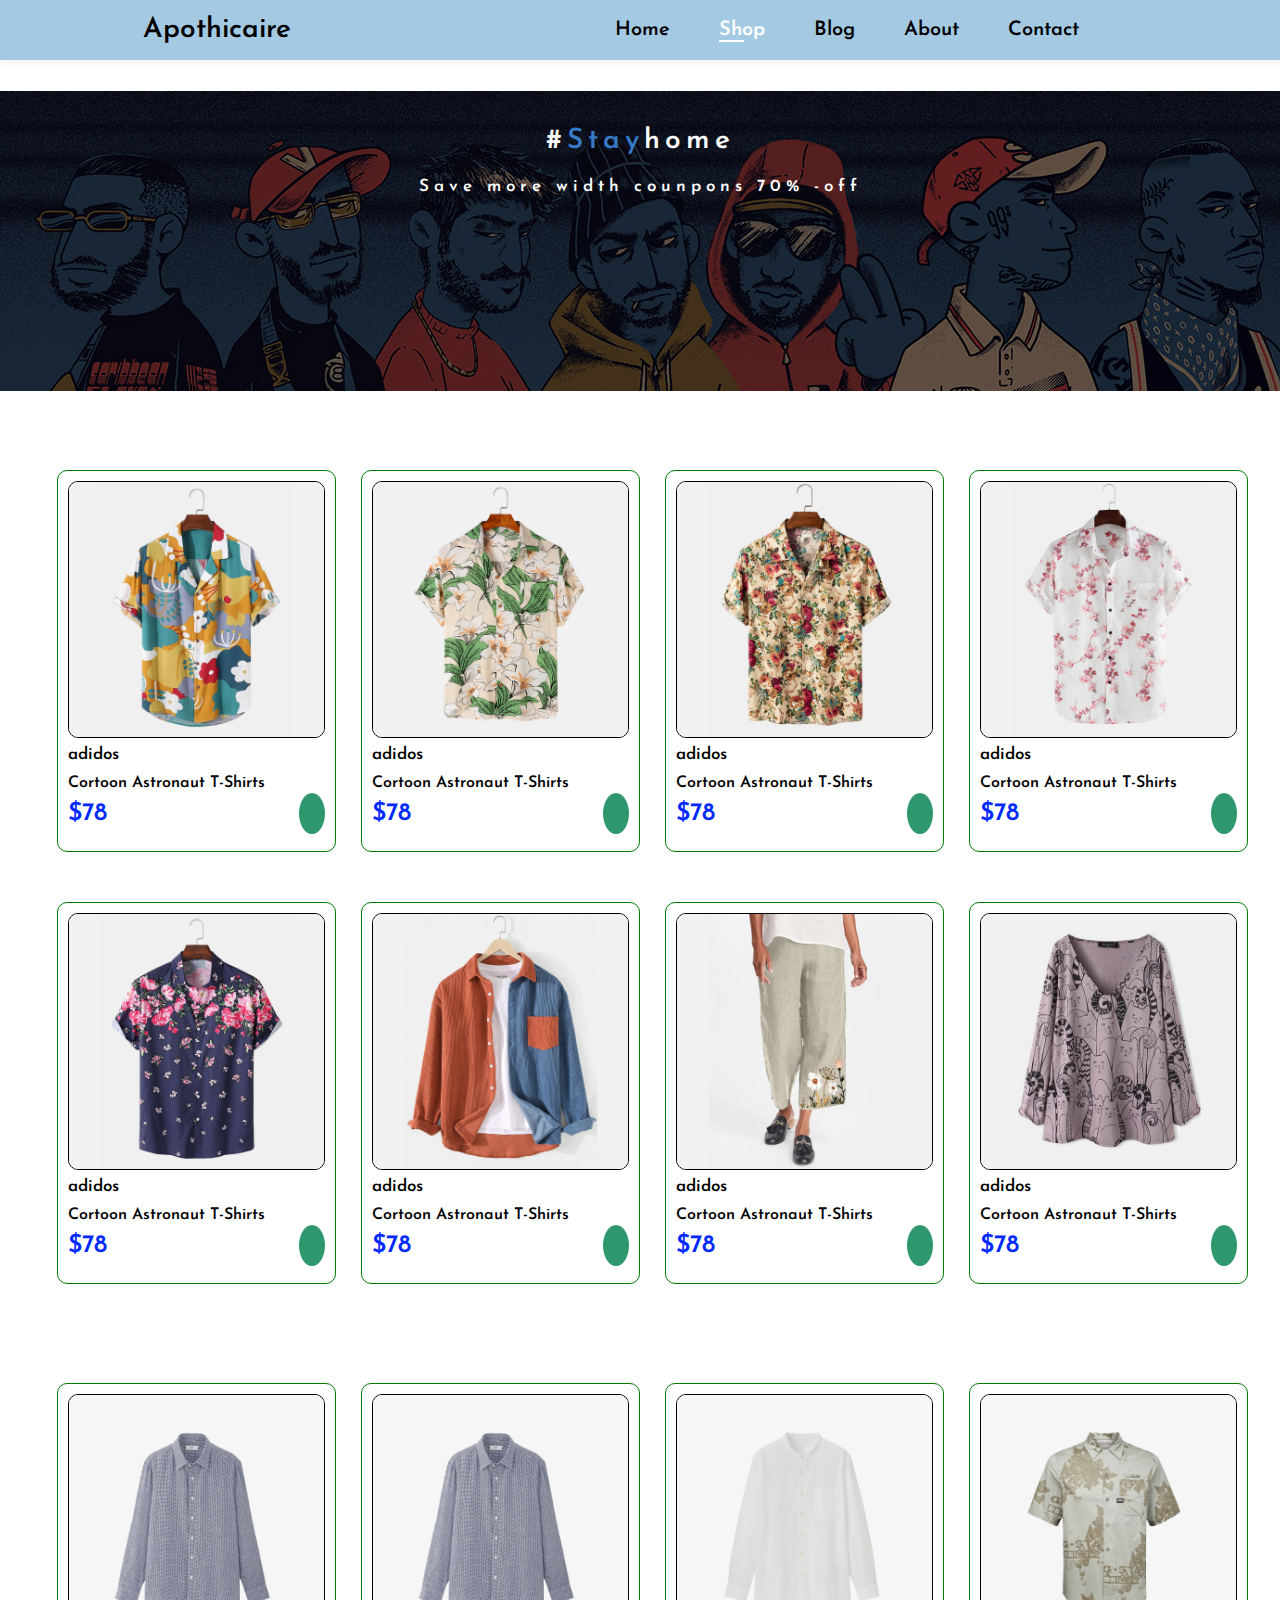
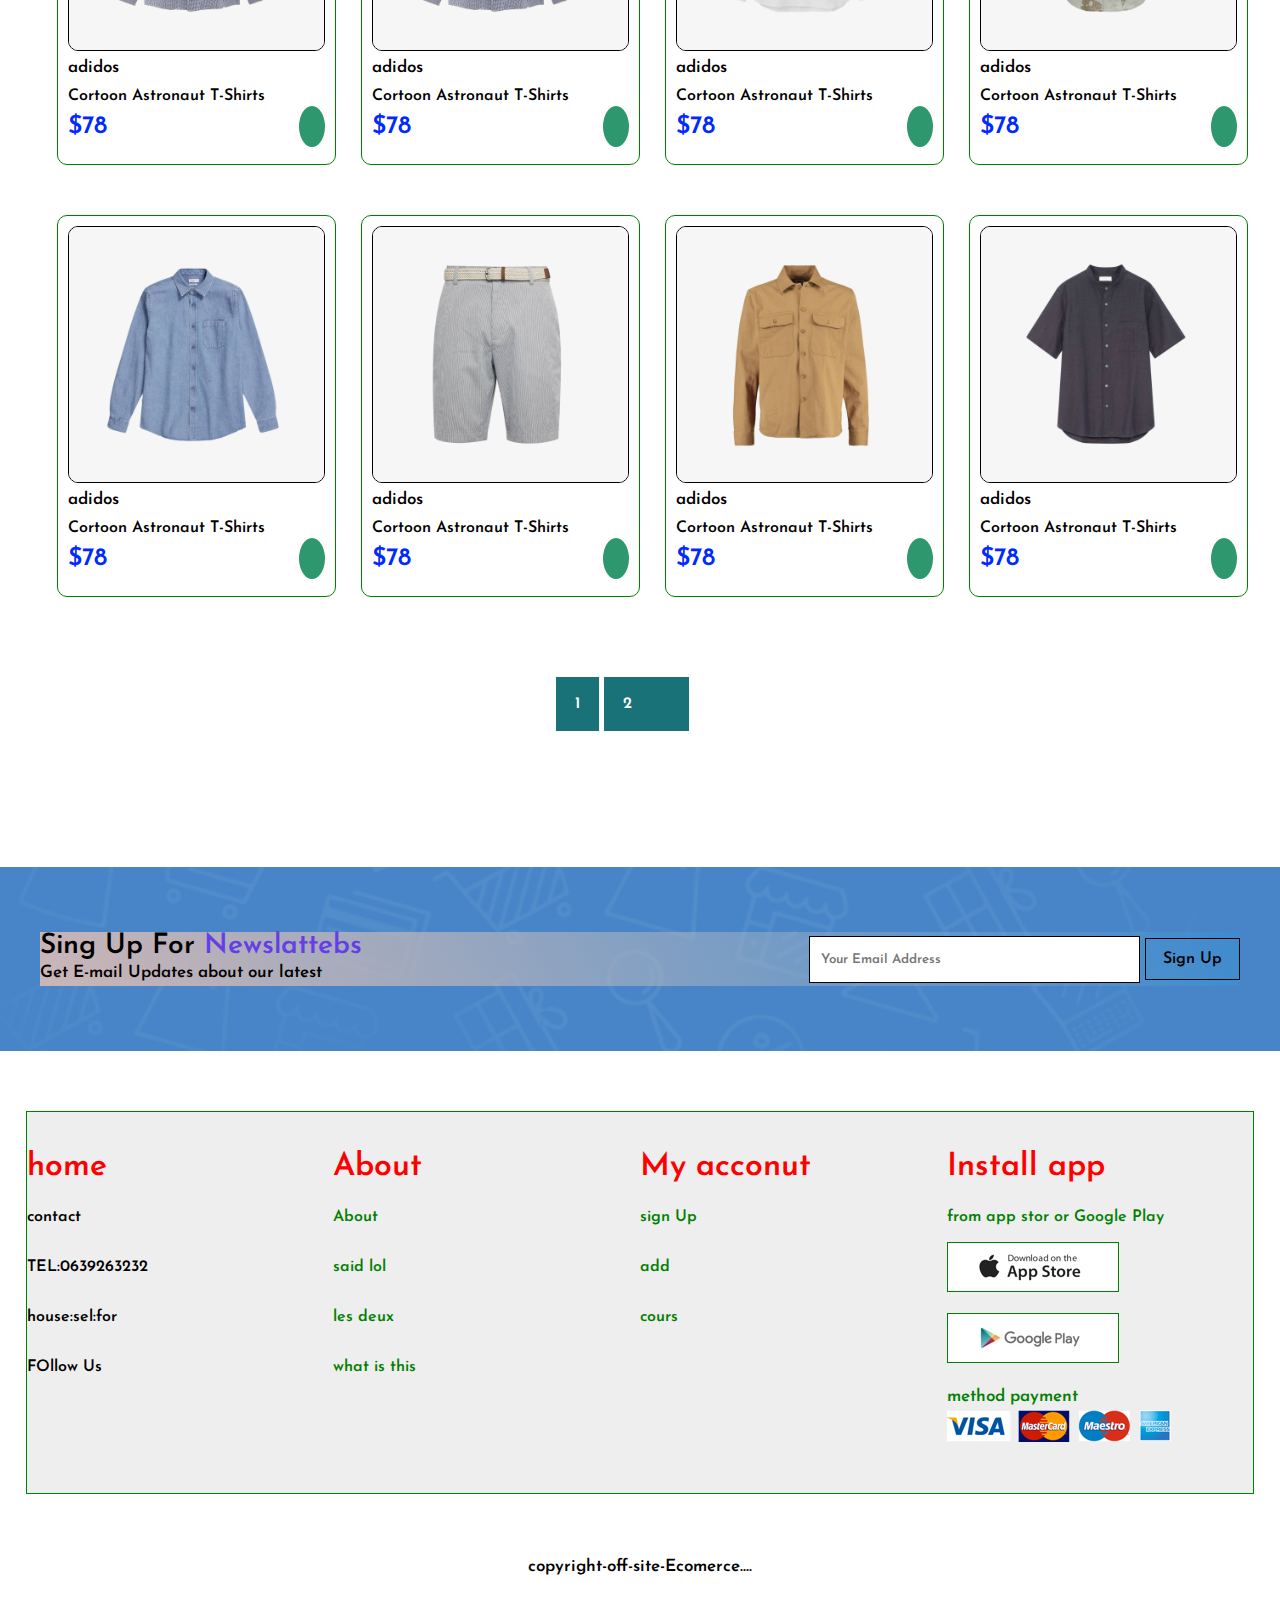
<file: shop.html>
<!DOCTYPE html>
<html lang="en">

<head>
    <meta charset="UTF-8">
    <meta http-equiv="X-UA-Compatible" content="IE=edge">
    <meta name="viewport" content="width=device-width, initial-scale=1.0">
    <link rel="stylesheet" href="index.css">
    <link href="https://fonts.googleapis.com/icon?family=Material+Icons" rel="stylesheet">
    <link rel="stylesheet" href="https://cdnjs.cloudflare.com/ajax/libs/font-awesome/6.1.1/css/all.min.css" integrity="sha512-KfkfwYDsLkIlwQp6LFnl8zNdLGxu9YAA1QvwINks4PhcElQSvqcyVLLD9aMhXd13uQjoXtEKNosOWaZqXgel0g==" crossorigin="anonymous" referrerpolicy="no-referrer" />
    <title>Document</title>
</head>

<body>
   

    
    <!-- Nav-Bar -->
    <div class="container-NavBar">
        <nav class="container-nav">
            <b class="logo">Apothicaire</b>
            <div class="container-Listes">
                <ul class="ul">
                    <li class="close-absolue">&#10005;</li>
                    <li><a class="All-Links" href="index.html">Home</a></li>
                    <li><a class="All-Links active" href="shop.html">Shop</a></li>
                    <li><a class="All-Links" href="blog.html">Blog</a></li>
                    <li><a class="All-Links" href="about.html">About</a></li>
                    <li><a class="All-Links" href="contact.html">Contact</a></li>
                    <li> <a class="All-Links" href="cart.html" class="active"><i class="fa-solid fa-bag-shopping"></i></a></li>
                </ul>
            </div>
            <div class="contianer-Icons">
                <a class="All-Links active" href="cart.html"><i class="fa-solid fa-bag-shopping"></i></a>
                <i class="material-icons icon-menu">&#xe8fe;</i>
            </div>
        </nav>
    </div>
    <article id="article11">
    <!-- main -->
    <main class="main-shop">
     <div>
         <div>
             <h2>#<sapn style="color:rgb(55, 122, 198)">Stay</sapn>home</h2>
             <p class="paraa">Save more width counpons 70% -off</p>
         </div>
     </div>
   
    </main>
   
    <!-- Prodacts -->
    <!-- Prodacts -->

    <article class="container-Prodacts">
       
        <div onclick="window.location.href='Products.html';">
            <div class="divovi">
                
                <img class="imgo imgclick" src="products/f1.jpg" alt="">
                <div class="container-Sous-images-Prodact">
                   
                    <p>adidos</p>
                    <b>Cortoon Astronaut T-Shirts</b>
                    <div class="star">
                        <i class="fas fa-star"></i>
                        <i class="fas fa-star"></i>
                        <i class="fas fa-star"></i>
                        <i class="fas fa-star"></i>
                        <i class="fas fa-star"></i>
                        <i class="fas fa-star"></i>
                       </div>
                       <div class="div-Price-SHopping">
                        <h4>$78</h4>
                        <div>
                         <a href="#"><i class="fa-solid fa-cart-plus"></i></a>
                        </div>
                        </div>
                    </div>
            </div>
            <div>
                <img class="imgclick" src="products/f2.jpg" alt="">
                <div  class="container-Sous-images-Prodact">
                   
                    <p>adidos</p>
                    <b>Cortoon Astronaut T-Shirts</b>
                    <div class="star">
                        <i class="fas fa-star"></i>
                        <i class="fas fa-star"></i>
                        <i class="fas fa-star"></i>
                        <i class="fas fa-star"></i>
                        <i class="fas fa-star"></i>
                        <i class="fas fa-star"></i>
                       </div>
                       <div class="div-Price-SHopping">
                       <h4>$78</h4>
                       <div>
                        <a href="#"><i class="fa-solid fa-cart-plus"></i></a>
                       </div>
                       </div>

                    </div>
            </div>
            <div>
                <img class="imgclick" src="products/f3.jpg" alt="">
                <div class="container-Sous-images-Prodact">
                   
                    <p>adidos</p>
                    <b>Cortoon Astronaut T-Shirts</b>
                    <div class="star">
                        <i class="fas fa-star"></i>
                        <i class="fas fa-star"></i>
                        <i class="fas fa-star"></i>
                        <i class="fas fa-star"></i>
                        <i class="fas fa-star"></i>
                        <i class="fas fa-star"></i>
                       </div>
                       <div class="div-Price-SHopping">
                        <h4>$78</h4>
                        <div>
                         <a href="#"><i class="fa-solid fa-cart-plus"></i></a>
                        </div>
                        </div>
                    </div>
            </div>
            <div>
                <img src="products/f4.jpg" alt="">
                <div class="container-Sous-images-Prodact">
                   
                    <p>adidos</p>
                    <b>Cortoon Astronaut T-Shirts</b>
                    <div class="star">
                        <i class="fas fa-star"></i>
                        <i class="fas fa-star"></i>
                        <i class="fas fa-star"></i>
                        <i class="fas fa-star"></i>
                        <i class="fas fa-star"></i>
                        <i class="fas fa-star"></i>
                       </div>
                       <div class="div-Price-SHopping">
                        <h4>$78</h4>
                        <div>
                         <a href="#"><i class="fa-solid fa-cart-plus"></i></a>
                        </div>
                        </div>
                    </div>
            </div>
        </div>
        <div>
            <div>
                <img src="products/f5.jpg" alt="">
                <div class="container-Sous-images-Prodact">
                   
                    <p>adidos</p>
                    <b>Cortoon Astronaut T-Shirts</b>
                    <div class="star">
                        <i class="fas fa-star"></i>
                        <i class="fas fa-star"></i>
                        <i class="fas fa-star"></i>
                        <i class="fas fa-star"></i>
                        <i class="fas fa-star"></i>
                        <i class="fas fa-star"></i>
                       </div>
                       <div class="div-Price-SHopping">
                        <h4>$78</h4>
                        <div>
                         <a href="#"><i class="fa-solid fa-cart-plus"></i></a>
                        </div>
                        </div>
                    </div>
            </div>
            <div>
                <img src="products/f6.jpg" alt="">
                <div class="container-Sous-images-Prodact">
                   
                    <p>adidos</p>
                    <b>Cortoon Astronaut T-Shirts</b>
                    <div class="star">
                        <i class="fas fa-star"></i>
                        <i class="fas fa-star"></i>
                        <i class="fas fa-star"></i>
                        <i class="fas fa-star"></i>
                        <i class="fas fa-star"></i>
                        <i class="fas fa-star"></i>
                       </div>
                       <div class="div-Price-SHopping">
                        <h4>$78</h4>
                        <div>
                         <a href="#"><i class="fa-solid fa-cart-plus"></i></a>
                        </div>
                        </div>
                    </div>
            </div>
            <div>
                <img src="products/f7.jpg" alt="">
                <div class="container-Sous-images-Prodact">
                   
                    <p>adidos</p>
                    <b>Cortoon Astronaut T-Shirts</b>
                    <div class="star">
                        <i class="fas fa-star"></i>
                        <i class="fas fa-star"></i>
                        <i class="fas fa-star"></i>
                        <i class="fas fa-star"></i>
                        <i class="fas fa-star"></i>
                        <i class="fas fa-star"></i>
                       </div>
                       <div class="div-Price-SHopping">
                        <h4>$78</h4>
                        <div>
                         <a href="#"><i class="fa-solid fa-cart-plus"></i></a>
                        </div>
                        </div>
                    </div>
            </div>
            <div>
                <img src="products/f8.jpg" alt="">

               <div class="container-Sous-images-Prodact">

                <p>adidos</p>
                <b>Cortoon Astronaut T-Shirts</b>
                <div class="star">
                    <i class="fas fa-star"></i>
                    <i class="fas fa-star"></i>
                    <i class="fas fa-star"></i>
                    <i class="fas fa-star"></i>
                    <i class="fas fa-star"></i>
                    <i class="fas fa-star"></i>
                   </div>
                   <div class="div-Price-SHopping">
                    <h4>$78</h4>
                    <div>
                     <a href="#"><i class="fa-solid fa-cart-plus"></i></a>
                    </div>
                    </div>
                </div>
            </div>
        </div>
    </article>
   
     <!-- Prodacts -->
    <!-- Prodacts -->
    <article class="container-Prodacts">
        
        <div>
            <div>
                <img src="products/n2.jpg" alt="">
                <div class="container-Sous-images-Prodact">
                   
                    <p>adidos</p>
                    <b>Cortoon Astronaut T-Shirts</b>
                    <div class="star">
                        <i class="fas fa-star"></i>
                        <i class="fas fa-star"></i>
                        <i class="fas fa-star"></i>
                        <i class="fas fa-star"></i>
                        <i class="fas fa-star"></i>
                        <i class="fas fa-star"></i>
                       </div>
                       <div class="div-Price-SHopping">
                        <h4>$78</h4>
                        <div>
                         <a href="#"><i class="fa-solid fa-cart-plus"></i></a>
                        </div>
                        </div>
                    </div>
            </div>
            <div>
                <img src="products/n2.jpg" alt="">
                <div class="container-Sous-images-Prodact">
                   
                    <p>adidos</p>
                    <b>Cortoon Astronaut T-Shirts</b>
                    <div class="star">
                        <i class="fas fa-star"></i>
                        <i class="fas fa-star"></i>
                        <i class="fas fa-star"></i>
                        <i class="fas fa-star"></i>
                        <i class="fas fa-star"></i>
                        <i class="fas fa-star"></i>
                       </div>
                       <div class="div-Price-SHopping">
                       <h4>$78</h4>
                       <div>
                        <a href="#"><i class="fa-solid fa-cart-plus"></i></a>
                       </div>
                       </div>

                    </div>
            </div>
            <div>
                <img src="products/n3.jpg" alt="">
                <div class="container-Sous-images-Prodact">
                   
                    <p>adidos</p>
                    <b>Cortoon Astronaut T-Shirts</b>
                    <div class="star">
                        <i class="fas fa-star"></i>
                        <i class="fas fa-star"></i>
                        <i class="fas fa-star"></i>
                        <i class="fas fa-star"></i>
                        <i class="fas fa-star"></i>
                        <i class="fas fa-star"></i>
                       </div>
                       <div class="div-Price-SHopping">
                        <h4>$78</h4>
                        <div>
                         <a href="#"><i class="fa-solid fa-cart-plus"></i></a>
                        </div>
                        </div>
                    </div>
            </div>
            <div>
                <img src="products/n4.jpg" alt="">
                <div class="container-Sous-images-Prodact">
                   
                    <p>adidos</p>
                    <b>Cortoon Astronaut T-Shirts</b>
                    <div class="star">
                        <i class="fas fa-star"></i>
                        <i class="fas fa-star"></i>
                        <i class="fas fa-star"></i>
                        <i class="fas fa-star"></i>
                        <i class="fas fa-star"></i>
                        <i class="fas fa-star"></i>
                       </div>
                       <div class="div-Price-SHopping">
                        <h4>$78</h4>
                        <div>
                         <a href="#"><i class="fa-solid fa-cart-plus"></i></a>
                        </div>
                        </div>
                    </div>
            </div>
        </div>
        <div>
            <div>
                <img src="products/n5.jpg" alt="">
                <div class="container-Sous-images-Prodact">
                   
                    <p>adidos</p>
                    <b>Cortoon Astronaut T-Shirts</b>
                    <div class="star">
                        <i class="fas fa-star"></i>
                        <i class="fas fa-star"></i>
                        <i class="fas fa-star"></i>
                        <i class="fas fa-star"></i>
                        <i class="fas fa-star"></i>
                        <i class="fas fa-star"></i>
                       </div>
                       <div class="div-Price-SHopping">
                        <h4>$78</h4>
                        <div>
                         <a href="#"><i class="fa-solid fa-cart-plus"></i></a>
                        </div>
                        </div>
                    </div>
            </div>
            <div>
                <img src="products/n6.jpg" alt="">
                <div class="container-Sous-images-Prodact">
                   
                    <p>adidos</p>
                    <b>Cortoon Astronaut T-Shirts</b>
                    <div class="star">
                        <i class="fas fa-star"></i>
                        <i class="fas fa-star"></i>
                        <i class="fas fa-star"></i>
                        <i class="fas fa-star"></i>
                        <i class="fas fa-star"></i>
                        <i class="fas fa-star"></i>
                       </div>
                       <div class="div-Price-SHopping">
                        <h4>$78</h4>
                        <div>
                         <a href="#"><i class="fa-solid fa-cart-plus"></i></a>
                        </div>
                        </div>
                    </div>
            </div>
            <div>
                <img src="products/n7.jpg" alt="">
                <div class="container-Sous-images-Prodact">
                   
                    <p>adidos</p>
                    <b>Cortoon Astronaut T-Shirts</b>
                    <div class="star">
                        <i class="fas fa-star"></i>
                        <i class="fas fa-star"></i>
                        <i class="fas fa-star"></i>
                        <i class="fas fa-star"></i>
                        <i class="fas fa-star"></i>
                        <i class="fas fa-star"></i>
                       </div>
                       <div class="div-Price-SHopping">
                        <h4>$78</h4>
                        <div>
                         <a href="#"><i class="fa-solid fa-cart-plus"></i></a>
                        </div>
                        </div>
                    </div>
            </div>
            <div>
                <img src="products/n8.jpg" alt="">

               <div class="container-Sous-images-Prodact">

                <p>adidos</p>
                <b>Cortoon Astronaut T-Shirts</b>
                <div class="star">
                    <i class="fas fa-star"></i>
                    <i class="fas fa-star"></i>
                    <i class="fas fa-star"></i>
                    <i class="fas fa-star"></i>
                    <i class="fas fa-star"></i>
                    <i class="fas fa-star"></i>
                   </div>
                   <div class="div-Price-SHopping">
                    <h4>$78</h4>
                    <div>
                     <a href="#"><i class="fa-solid fa-cart-plus"></i></a>
                    </div>
                    </div>
                </div>
            </div>
        </div>
    </article>


  <!-- Pagination -->
  <section class="section-pagination">
      <div class="pagination">
  <a href="#">1</a>
  <a href="#">2</a>
  <a href="#"><i class="fa-solid fa-arrow-right-long"></i></a>
      </div>
  </section>
    <!-- Search -->
    <section class="container-Input-parole-global">
        <div class="container-Input-Parole">
            <div>
            <h2>Sing Up For <span style="color:rgb(99, 63, 229);">Newslattebs</span> </h2>
            <p>Get E-mail Updates about our latest</p>
            </div>

            <div class="container-Inputs">
                <input stype="Email" name="seache" placeholder="Your Email Address">
                <button>Sign Up</button>
            </div>

        </div>
    </section>
<!-- footer -->
<footer>
    <secftion class="container-Footer">
        <div>
            
            <h3>home</h3>
            <b>contact</b>
            <b>TEL:0639263232</b>
            <b>house:sel:for </b>
           <b>FOllow Us</b> 
           <div>
            <a href=""><i class="fa-brands fa-facebook-f"></i></a>
            <a href=""><i class="fa-brands fa-twitter"></i></a>
            <a href=""><i class="fa-brands fa-instagram"></i></a>
            <a href=""><i class="fa-brands fa-youtube"></i></a>
            <a href=""><i class="fa-solid fa-tornado"></i></a>
           </div>
        </div>
        <div>
            <h3>About</h3>
            <b>About</b>
            <b>said lol</b>
            <b>les deux</b>
            <b>what is this</b>
        </div>
        <div>
            <h3>My acconut</h3>
            <b>sign Up </b>
            <b>add</b>
            <b>cours</b>
        </div>
        <div>
            <h3>Install app</h3>
            <b>from app stor or Google Play</b>
            <div>
                <img src="pay/app.jpg"  style="border:1px solid green" alt="">
                <img src="pay/play.jpg" style="border:1px solid green" alt="">
            </div>
            <div>
                <p>method payment</p>
                <img src="pay/pay.png" alt="">
            </div>
        </div>
    </section>
   
</footer>
<aside style="width:90%;margin:0 auto;text-align:center;padding-bottom:20px;">
    <p>copyright-off-site-Ecomerce....</p>
</aside>
</article>
   
 
   <script src="app.js"></script>
</body>

 


</html>
</file>
<file: index.css>
@import url('https://fonts.googleapis.com/css2?family=Josefin+Sans:wght@100&family=Splash&display=swap');


* {
    box-sizing: border-box;
    font-family: 'Josefin Sans', sans-serif;
    margin: 0;
    padding: 0;
    font-weight: 600;

}
.logo{
    font-size: 28px;
}


/* index.html */
/* index.html */
/* index.html */





.container-NavBar {
    /* position: fixed; */
    right:0;
    left: 0;
    top:0; 
    /* opacity: 0 !important; */
    background-color:#63a3ce94;
    padding: 10px 0;
    box-shadow: 1px 0px 10px rgba(0, 0, 0, 0.098);
}
.hidden{
    opacity: 0 !important;
}
.Fixed{
      position: fixed;
      right:0;
      left: 0;
      top:0; 
      transition: all 1.7s;
      opacity: 1 !important;
      z-index: 5;
}

.container-nav {
    display: flex;
    justify-content: space-around;
    align-items: center;
}

.ul {
    display: flex;
    align-items: center;

}

.ul>li {
    position: relative;
    list-style: none;
    margin-left: 29px;
    font-size: 20px;
    padding:10px
    

}
.ul>li a:hover{
    color:#fff
}
.ul>li a.active::after{
    content: '';
    background-color:#fff;
    width: 39%;
    height: 2px;
    position: absolute;
    bottom:8px;
    left:10px;
}
.ul>li a:hover::after{
    content: '';
    background-color:#fff;
    width: 39%;
    height: 2px;
    position: absolute;
    bottom:8px;
    left:10px;
}
.active{
    transition: all .4s !important;
    /* border-bottom:1px solid; */
    color:#fff !important;

 }

.ul>li a {
    text-decoration: none;
    color: #000;
    font-weight: 600;
    transition: all .3s;
}

.continer-ul-Two {
    position: relative;
}

.contianer-For-Listes {
    position: absolute;
    border: 1px solid;
    background-color: rgb(128, 142, 240);
    padding: 13px;
    margin: -4px -17px;
    display: none;
}

.contianer-For-Listes>li {

    list-style: none;
    margin: 10px;
    border-bottom: 1px solid;
    width: 98%;
    margin-left: 1px;
    margin-right: 38px;
    text-align: center;
    margin-top: 0px;

}

.container-Li-span {
    display: flex;
    align-items: center;
}

.container-Li-span>span {
    cursor: pointer;
}





@media screen and (min-width: 756px) {
    .container-Listes{
       
        display: flex !important;
        
    }
    body > div > nav > div.container-Listes > ul > li.close-absolue{
        display: none;
    }

   
     

    }
    .contianer-Icons {
        display: flex;
        align-items: center;
        justify-content: space-between;
        width: 4rem;
        margin-left: auto;
        display: none;
    }
@media screen and (max-width: 756px) {

    body > div > nav > div.container-Listes > ul > li:nth-child(7){
        display: none;
    }
    .contianer-Icons{
        display: initial;
    }
    .contianer-Icons .icon-menu{
        cursor: pointer;
        transition: all .4s;
    }
    .contianer-Icons .icon-menu:hover{
        cursor: pointer;
        color: #088178;
    }
    .container-img {
        background: url("hero4.png") no-repeat center;
        background-size: cover;
        height: 100vh;
        background-position-x: 73% !important;
    
    }
    body > div > nav > div.container-Listes > ul > li.close-absolue{
        display: block;
    }

    .icon-menu {
        display: block !important;
        font-size: 26px;
    }

    .container-Listes {
        position: relative;
       
    }

    .ul {

       
        
        display: flex;
        border-top-left-radius: 10px;;
        flex-direction: column;
        /* border: 1px solid red; */
        width: 45%;
        text-align: right;
        align-items: flex-start;
        height: 100vh;
        background-color: rgba(207, 195, 195, 0.701);
        margin-left: auto;
        position: relative;
        right:-370px;
        

    }
    
    .close-absolue{
     position: absolute !important;
     top:-30px;
     left:-30px;
     cursor: pointer;
     /* border: 1px solid; */
     font-size: 20px !important;
     height: 3vh;



    }
    .container-Listes{
        margin-right: auto;
        margin-top: 33px;
        top: 16px;
        right: 0;
        z-index: 70;
        position: absolute;
        background-color: rgba(0, 0, 0, 0.489);
        width: 100vw;
        height: 100vh;
        display: none;
        
    }

    .ul>li {
        margin-top: 20px;
        text-align: right;
        margin-right: 34px !important;

    }

    .contianer-Icons {
        display: flex;
        align-items: center;
        justify-content: space-between;
        width: 5rem;
        margin-left: auto;
    }


    .contianer-For-Listes {
        position: absolute;
        background-color: rgb(128, 142, 240);
        padding: 10px;
        margin: -4px 0;
        transform: translateX(-60%);
    }

    .contianer-For-Listes>li {

        list-style: none;
        margin: 10px;
        border-bottom: 1px solid;
        width: 98%;
        margin-left: 1px;
        margin-right: 38px;
        text-align: center;
        margin-top: 0px;

    }

    body{
        behavior: smooth;
    }
    .container-Header {
        background-color: #eee;
        margin-top: 30px;
        display: flex;
        justify-content: none;
        align-items: center;
        height: fit-content !important;
        flex-direction: column;
    
    }

    .container-paroles {
        margin-top: 18px;
        text-align: center;
    }
    .container-Footer{
  
       flex-direction: column;
        
    
    }
    .container-Input-Parole{
        flex-wrap: wrap;
    }
      /* cart.html */
      /* cart.html */
    
      .container-input-Totals {
        flex-direction: column;
        justify-content: center;

       
    }
    .container-Inputs-Apply{
        
        width: 100% !important;
      
    }
  .container-Div-Total,.container-Apply-Coupon{
      margin: 7px auto;
      width: 100% !important;
      
  }
  .container-Div-Total {
    padding: 18px;
    border: 1px solid
    rgb(131, 130, 130);
    width: 100% !important;
}
}


@media screen and (max-width: 477px) {
    .container-Image-features {
       width: 100%;
       border:1px solid;
       margin: 10px auto;
       padding: 10px 0px !important;
    }
    body > section.container-Input-parole-global > div > div.container-Inputs > input{
        width: 69%;
        padding-right: 0px !important;
        
    }
    .container-Inputs{
        display: flex;
        justify-content: space-between;
        width: 99%;
    }
    body > section.container-Input-parole-global > div > div:nth-child(1){
        margin:30px 0;
    }
}


@media screen and (min-width: 757px) {

    .ul {
        transform: translateX(0%) !important;
        display: flex !important;
    }
}
i.fa-solid.fa-bag-shopping{
    color:#fff;
    font-size: 30px;
 }
 .absolut{
     position: relative;
     /* border:1px solid */
 }
 .absolut>b{
     all: unset;
     font-weight: 900;
     font-size: 18px;
     position: absolute !important;
     top:0%;
     padding:13px 0px;
     left:50%;
     transform: translateX(-50%);
     color:rgb(0, 0, 0)
     
     
 }

 /*===main=== 
   ===main=== 
   ===main=== */
   h1{
       font-size: 50px;

   }
   h2{
       font-size: 42px;
   }

.container-img{
    /* background-image: url(/hero4.png); */
    background: url("hero4.png") no-repeat center;
  background-size: cover;
  height: 90vh;
  width: 100%;
}

   

    .container-Paroles {
        width: 67%;
        margin: 0 auto;
        padding: 11rem 0;
        margin-left: 7vw;
    }
    

.div-parole{
    margin: 0 auto;
    line-height: 56px;
    font-size: 22px;
    display: flex;
    flex-direction: column;
    align-items: flex-start;
    justify-content: space-between;
    align-content: flex-start;
}
.container-img-Button{
    padding:5px 0;
    width: fit-content;
    position: relative;
    
}
.container-img-Button>button{
    all:unset;
    position: absolute;
    top:4%;
    left: 30%;
    cursor: pointer;
    

    
}
.div-parole:nth-child(1) strong{
    color:red;
}

body > main > div > div > div > h1{
    color:rgb(57, 134, 70);
}
body > main > div > div > div > p{
    color: #836f6f;
}




/* sous-main */

.container-Image-features{
    display:flex;
    justify-content: center;
    padding: 20px;
    flex-wrap:wrap;

}
.container-Image-features>div{
    border:1px solid rgb(232, 185, 185);
    border-radius: 6px;
    border-bottom:1.4px solid rgb(0, 60, 255);
    border-bottom-left-radius: 20px;
    margin:10px;
  
}
.container-Image-features>div>p{
   
    text-align: center;
    width: 90%;
    margin: 3px auto;
    padding:4px 0;

}
body > section > div:nth-child(1) > p{background-color: #9dd3f1;}
body > section > div:nth-child(2) > p{background-color: #e389e3;}
body > section > div:nth-child(3) > p{background-color: #67ac33;}
body > section > div:nth-child(4) > p{background-color: #4593cb;}
body > section > div:nth-child(5) > p{background-color: #9790f3;}
body > section > div:nth-child(6) > p{background-color: #ecc377;}


@media screen and (max-width: 776px) {
   
    .container-Prodacts>div{
        display:flex;
        flex-direction: column;
    }
    .container-Sous-New-Arivache{
        border: 1px solid;
        width: 90%;
        margin:0 auto;
        display: block;
        text-align: center;
        flex-direction: column;

        justify-content: center;
    }
    .container-Crazy
    
    {
        width: 100% !important;
        display: flex;
        flex-direction: column;
        justify-content: center;
        align-items: flex-start;
        height: 30vh !important;
        margin: 11px 0;
    }
    body > section:nth-child(7) > article > div:nth-child(1),
    body > section:nth-child(7) > article > div:nth-child(2),
    body > section:nth-child(7) > article > div:nth-child(3){ width: 100% !important; margin: 11px 0;}

  

    
}
/* Prodacts */
.container-Prodacts{
    width: 95%;
    margin: 49px auto;
}

.container-Header-Prodacuts{
    width: 90%;
    margin: 0 auto;
    text-align: center;
    flex-direction: column;
    padding-bottom:40px
}
.container-Prodacts>div>div>img{
    width: 100%;
    border:1px solid;
    border-radius: 10px;
    
    
}
.container-Prodacts>div>div:hover{

  box-shadow: 20px 13px 30px  rgba(0, 0, 0, 0.151);
  cursor: pointer;
 
  
}

.container-Prodacts>div{
    display:flex;
}
.container-Prodacts>div>div{
    transition: all .7s;
    border-radius: 10px;
    border: 1px solid green;
    margin-left: 25px;
    padding: 10px;
    margin-bottom: 50px;
    padding-bottom: 22px;
}
body > article > div:nth-child(2),
body > article > div:nth-child(3){
    margin-left:-1px
}

.container-Sous-images-Prodact{
    line-height: 30px;
}
.div-Price-SHopping{
    display:flex;
    justify-content: space-between;
    align-items: center;
}
.fa-cart-plus{
 color:#fff;
 background-color: rgba(0, 128, 77, 0.82);
 padding:13px;
 border-radius: 50%;
 font-size: 15px;

}
.star>.fa-star{
    color:rgb(253, 170, 4)
}

h4{
    font-size: 25px;
    color:rgb(0, 42, 255)
}


/* sous-products */
/* sous-products */
/* sous-products */


.container-sous-Prodacts{
     margin:80px 0px;
  
    background: url("banner/b2.jpg") no-repeat center;
    background-size: cover;
    line-height: 30px !important; 
    
}
.container-parole-Sous{
    
    width: 90%;
    margin:0 auto;
    text-align: center;
    padding:45px 0;
    line-height: 50px;

}

.container-parole-Sous p{
    color:#fff
}
.container-parole-Sous span{
    color:rgb(0, 140, 255)

}
.container-parole-Sous button{
    all:unset;
    background-color: #4593cb;
    color:#fff;
    padding:0px 24px;
    border-radius: 10px;
    transition: all .6s;
}
.container-parole-Sous button:hover{
   cursor: pointer;
   background: #454ccb;
}

/* Sous New Arivache */
/* Sous New Arivache */
/* Sous New Arivache */

.container-Sous-New-Arivache{
    display:flex;
    justify-content: space-around;

}

body > section:nth-child(7) > div > div:nth-child(1){
   
    background: url("banner/b17.jpg") no-repeat center;
    background-size: cover;
    line-height: 30px !important;
    width: 45%;
    padding: 6% 2%;
    height: 50vh;
}

body > section:nth-child(7) > div > div:nth-child(2){
   
    background: url("banner/b10.jpg") no-repeat center;
    background-size: cover;
    line-height: 30px !important;
    width: 45%;
    padding: 6% 2%;
    height: 50vh;
}

.buttons{
    all:unset;
    padding:0 19px;
    border:1px solid;
    transition: all .7s;


}
body > section:nth-child(7) > div > div:nth-child(1):hover .buttons{
   
   background-color: rgb(91, 137, 211);
   color: #fff;
   cursor: pointer;
  
   
}
body > section:nth-child(7) > div > div:nth-child(2):hover .buttons{
   
   background-color: rgb(91, 137, 211);
   color: #fff;
   cursor: pointer;
  
   
}

body > section:nth-child(7) > article{
    padding:20px 10px;
}
.container-mill{
   
    padding: 0px 20px;
    margin-left: -38px;
    line-height: 21px;;
}


body > section:nth-child(7) > article > div:nth-child(1){
    background: url("banner/b7.jpg") no-repeat center;
    background-size: cover;
    padding:70px 40px;
    width: 30%;
}
body > section:nth-child(7) > article > div:nth-child(2){
    background: url("banner/b4.jpg") no-repeat center;
    background-size: cover;
    padding: 65px  40px;
    width: 30%;
}
body > section:nth-child(7) > article > div:nth-child(3){
    background: url("banner/b18.jpg") no-repeat center;
    background-size: cover;
    padding:65px 40px;
    width: 30%;
}
.container-mill>h3{
    color:rgb(246, 255, 0)
}
.container-mill>p{
    color:rgb(233, 62, 62);
}

/* input */
/* input */
/* input */

.container-Input-parole-global{

    background: url("banner/b14.png") no-repeat center;
    background-color: #4785c8;
    background-size: cover;
    width: 100%;
    margin: 0 auto;
    background-size: cover;
    padding: 65px  40px;
   

}

.container-Inputs>input{
    padding: 16px 0px;
    outline: none;
    border: 1px solid;
    padding-left: 11px;
    padding-right: 160px;
}
.container-Inputs>button{
    all:unset;
    border: 1px solid;
   padding:12px 17px;
   transition: all .3s;

}
.container-Inputs>button:hover{
    background-color: #383eac;
    cursor: pointer;
    color:#fff


}

.container-Input-Parole{
    display: flex;
    justify-content: space-between;
    align-content: center;
    align-items: center;
    /* border: 1px solid red; */
    width: 100%;
    background: linear-gradient(60deg,#cbb6b6,#00b4ff1f);
   
}

/* footer */
/* footer */
/* footer */

.container-Footer{
  
    border:1px solid green;
    display: flex; 
    width: 96%;
    margin:60px auto;
    justify-content: space-between;
    padding:30px 0;
    background-color: #eee;

}

.container-Footer>div {
    display: flex;
    flex-direction: column;
    line-height: 50px;
    width: 52%;
    margin: 0 auto;}
.container-Footer .after{
    
    color:green;
    
    
    
}
.container-Footer>div>h3{
   color:red;
   font-size: 32px;

}
/* #E3F6F3 */

@media screen and (max-width: 776px) {
   
    .container-nav {
        display: flex;
        justify-content: space-evenly;
        align-items: center;
        width: 92%;
        margin: 0 auto;
    }
}

/* shop.html */
/* shop.html */
/* shop.html */

#article33{
    display: none;
}

.main-shop>div{
margin-top:1px;    
background: url("banner/b1.jpg") no-repeat center;
height: 40vh;
width: 100%;

}
.main-shop>div>div{
  
    
    width: 50%;
    margin:0 auto;
    text-align: center;
    padding:60px;

}
.main-shop>div>div>h2,.paraa{

  color:#ffff;
  letter-spacing: 5px;
  line-height: 41px;

}

.section-pagination{
    position: relative;
    height: 19vh;
    width: 10.5rem;
    margin: 0 auto;
    text-align: center;
}
.pagination{
    position: absolute;
    text-align: center;
  

}
.pagination>a{
    background-color: #197278;
    text-decoration: none;
    padding: 19px;
    color: #fff;
}

/* Products.html */
/* Products.html */
/* Products.html */

.main-Productss img{
    width: 100%;
    transition: all 1s !important;
}
.div-image{
  
    width: 100%;
}
.displayFlex{
    width: 6.300000000000001vw;
    width: 106%;
    margin-left: -11px;
    text-align: center;
    display: block;
}


.displayFlex img{
   
    border: 1px solid rgb(126, 123, 123);
    /* border-radius: 4px; */
    width: 22%;

}

.container-All-produu{
    padding:42px 0px;
    display: flex;
    justify-content: space-evenly;
}
.parent-parolesS{
    padding-top:20px;
    width: 50%;
    font-size: 20px;
}
.div-h2-p p{
    margin-top:13px;
    line-height: 24px;
}
.parent-images{
    width: 34%;
}
.parent-parolesS>div{
    margin-bottom:20px;
}
.parent-parolesS h1,h2{
    font-size: 28px !important;
}
#InputNB{
    padding: 10px 6px;
    width: 13%;
    border: 1px solid;
    outline: none;
    
}
.btns-Add{
    padding: 10px;
    color: #fff;
    background-color: #197278;
    border: 1px solid;
    cursor: pointer;
    font-size: 15px;
    border-radius: 3px;

}

.container-all-link a{
    text-decoration: none;
    color: #000;
}
.container-all-link a:nth-child(1){
    text-decoration: none;
    color: red;
}
.container-all-link a:nth-child(1)::after{
   content: ' /';
}
.container-Price-select select{
    width: 30%;
    padding:7px 0px;
    outline: none;
}

.container-img-Principal{
    border-radius: 4px;
    overflow: hidden;
    
}
.container-img-Principal:hover img{
    transform: scale(1.4);
}

/* @media screen and (max-width: 776px) {
    
    .container-All-produu{
       flex-direction: column;
       justify-content: center;
       width: 90%;
       align-items: center;
    }
    

} */
@media screen and (max-width: 476px) {
    
    .container-All-produu{
       flex-direction: column;
       justify-content: center;
       align-items: center;
    }
    .parent-images{
        width: 93%;
        margin:0 auto;
    }
    .parent-parolesS {
        padding-top: 20px;
        width: 93%;
    }
    .displayFlex img{
        margin-left: 2px;
        border: 1px solid rgb(126, 123, 123);
        /* border-radius: 4px; */
        width: 22%;
    
    }
    .displayFlex{
        width: 6.300000000000001vw;
    width: 103%;
    margin-left: -12px;
    text-align: center;
    display: block;
    
    }

}
.body > section.container-Input-parole-global > div > div:nth-child(1){
    background: transparent;
    background-color: #000;
}


/* blog.html */
/* blog.html */
/* blog.html */

.main-blog>div{
    margin-top:1px;    
    background: url("banner/b19.jpg") no-repeat center;
    height: 40vh;
    width: 100%;
    background-size:cover;
    background-position-y: 0px;
    
    }
    .main-blog>div>div{
  
    
        width: 50%;
        margin:0 auto;
        text-align: center;
        padding:60px;
    
    }
    .main-blog>div>div>h2,.paraa{
    
      color:#ffff;
      letter-spacing: 5px;
      line-height: 50px;
    
    }
   
    .container-Flex{
        padding:90px;
    }


    .container-flex-sous{

        display:flex;
        align-items: center;
        position: relative;
        margin:40px;
        width: 100%;
       
        
    }
    .container-imageee{

        width: 34%;
    }
    .container-imageee img{
      width: 100%;   
      height: 200px;  
      object-fit: cover;  
    }
    .container-parooo{
        position: relative;
        width: 50%;
        margin:0 30px;
       
    }

    .lienb::after{
     content: "";
     background-color: #000;
     width: 14%;
     height: 1px;
     position:absolute;
     /* top:90%; */
     /* right: 0px; */
     bottom:8px;
    }
    .container-flex-sous h3{
        all:unset;
        position: absolute;
        top:-30px !important;
        /* left: -30px; */
        font-size: 50px;
        z-index: -6;
        font-weight: 900;
        color: rgb(102, 146, 206);

    }

    @media screen and (max-width: 576px) {
        .container-flex-sous {
            flex-direction: column;
            width: 116%;
            margin: 66px -2px;
            align-items: flex-start;
        }
        .container-imageee {
            width: 100%;
            margin-bottom: 20px;

        }
        .container-parooo {
            position: relative;
            width: 90%;
            margin: 0 30px;
        }
        .container-Flex {
            margin:30px 39px 30px 0;
            /* margin-right:85px; */
            padding:40px 20px;
        }
    }



/* about.html */
/* about.html */
/* about.html */


.main-about{
    margin-top:1px;    
    background: url("about/banner.png") no-repeat center;
    height: 40vh;
    width: 100%;
    background-size:cover;
    background-position-y: 0px;
}
.container-main-Parol-About{
    /* width: 70%;
    margin: 0 auto;
    padding:130px;
    text-align: center; */
    display: flex;
    flex-direction: column;
    justify-content: center;
    align-content: center;
    align-items: center;
    padding: 6vh;
}
.container-main-Parol-About h2{
    font-size: 3rem !important;
}
.container-Who{
    padding:50px;
    display:flex;
    justify-content: space-between;
    align-items: center;

}
.container-image-Who{
    width: 52%;
}
.container-image-Who img{
    width: 100%;
    border-radius: 10px;
}
.container-parol-who{

    width: 43%;
    
}
.container-parol-who ,p{
      
    font-size: 17px;
    line-height: 26px;
}
.container-all-video{
    
    width: 90%;
    margin:0 auto;
}
.contaienr-App-video{
  
    width: 80%;
    margin:30px auto 0 auto;
    display: flex;
    flex-direction: column;
    justify-content: center;
    text-align: center;
    justify-content: flex-start;
    
}

.container-video{
    width: 100%;
}
.contaienr-App-video h1{
    padding-bottom: 30px;
}
.container-video video{
    transform: translateX(0%);
    width: 100%;
    border-radius: 12px;
}
.sous-video{
    padding:40px;
}
.container-para-anim{
    background-color: #eee;
    overflow: hidden;
}
.para-anim{
    
animation: anim 5s infinite linear;
}

@keyframes anim {
    0%{transform: translateX(-100%);}
    
    100%{transform: translateX(100%);}
}

@media screen and (max-width: 776px) {
    .container-Who {
        flex-direction: column;
    }
    .container-video {
        width: 132%;
        transform: translateX(-11vw);
    }
    .container-image-Who {
        width: 100%;
    }
    .container-parol-who, p {
        width: 100%;
        font-size: 20px;
    }
    .container-parol-who h1{
      
        font-size: 30px !important;
        
    }
    
    body > aside:nth-child(3) > section > div.container-parol-who > h1{
        margin-bottom: 11px;
        width: 111%;
    }
    .container-parol-who{
        margin-top: 20px;
    }
    .container-main-Parol-About {
        width: 100% !important;
     
    }
}
@media screen and (max-width: 476px) {
   
    .container-image-Who {
        width: 120% !important;
    }
    /* .container-main-Parol-About {
        padding: 29px !important;
    } */
    .main-blog>div>div>h2, .paraa {
        color: #ffff;
        letter-spacing: 5px;
        line-height: 35px;
        width: 90vw;
    }

}

body > aside:nth-child(3) > section > div.container-parol-who > h2 {
    margin-bottom: 34px !important;
    width: 119%;
    font-size: 43px !important;
}
/* contact.html */
/* contact.html */
/* contact.html */

.container-validation {
    border: 1px solid;
    width: 90%;
    padding: 20px;
    margin: 0 auto;
    background: #8195af7a;
}
.container-validation form {
    display: flex;
    flex-direction: column;
    width: 100%;
    margin: 0 auto 0 0;
}
.container-validation div {
    padding: 9px;
    margin: 7px 0px;
    outline: none;
    width: 100%;
    position: relative;
}
.container-validation input{
    outline: none;
    border:1px solid;
   width: 100%;
   padding:20px 5px;
   font-size: 23px;
   
}
.body > section.container-validation > div > h3{
    padding-bottom: 13px;
}
.container-validation button {
    width: 20%;
    padding: 9px;
    margin-top: 10px;
    cursor: pointer;
    background-color: #04AA6D;
    color: #fff;
    border: none;
    border-radius: 8px;
    font-size: 26px;
    font-weight: 800;
    transition: all .3s;
}
.container-validation button:hover{
    background-color: #088178;
}
.container-iput-icon span{
position: absolute;
right: 20px;
top:24px;
font-size: 1.2rem;
opacity: 0;
transition: all .2s;
color:#04AA6D
}

#btnValid:disabled{
    opacity: .5;
    cursor:no-drop;
}
#btnValid:disabled:hover{
    background-color: #04AA6D;
}
.paraError{
    padding:7px;
    color: red;
    text-transform: capitalize;
    display:none;
}


/* people */


.container-People{
    border:1px solid;
    width: 90%;
    margin: 0 auto;
}
.container-images-people{
    width: 60%;
    font-size: 30px;
}
.container-images-people img{
    width: 70%;
    font-size: 30px;
}
.container-parole-People{
    width: 60%;
}
.container-image-parol-people{
    display: flex;
    justify-content: center;
    flex-direction: column;
    background-color: #197278;
    width: 20rem;
    margin: 18px auto;
    padding:30px 0px;
    align-items: center;
    position: relative;
    border-radius: 12px;

}
.container-Absolute{
    position: absolute;
    display: flex;
    width: 120%;
    justify-content: space-between;
}
.container-Absolute .fa-angle-left,.fa-angle-right{
    font-size: 40px;
    cursor: pointer;
}
body > section.container-Input-parole-global > div > div:nth-child(1){
    all:unset
}
body > section.container-Input-parole-global > div > div:nth-child(2){
    all:unset
}
.container-spanN span{
   background-color: #eee;
   margin:10px;
   width: 16px;
   height: 16px;
   border-radius: 50%;
   cursor: pointer;
   /* margin: 0 auto; */
}
.actovi{
    background-color: #383eac !important;
    transition: all .5s;
    
}
.container-spanN{
    /* border:1px solid; */
    width: 49%;
    display: flex;
    margin: 0 auto;
}
body > section.container-validation > div > h1{
    margin-top:10px;
    font-size: 30px !important;
}

@media screen and (max-width: 456px) {
    .container-image-parol-people{
       
        width: 15rem;
    }
    /* .container-validation div {
        padding: 15px;
        margin: 7px -20px;
        outline: none;
        position: relative;
        
    } */
    .container-validation {
        border: 1px solid;
        width: 90%;
        padding: 20px;
        margin: 0 auto;
    }
    body > section.container-validation > div > h1{
        margin-top:10px;
        font-size: 20px !important;
    }
    #btnValid:disabled {
       width: 40% !important;
    }
}

.container-container-all-contact{
   
    padding:40px;
    line-height: 40px;
}
.container-Acticles-contact {
    display: flex;
    padding: 26px;
    margin-bottom: 60px;
    background: #95dfff59;
    margin: 30px;
    border-radius: 10px;
    box-shadow: 0px 0px 12px #00000096;
}
.map{
    padding: 30px;
    width: 90%;
}
.map>iframe{
  width: 100%;
  border-radius: 5px;
}
.container-Icone-contact{
    /* border:1px solid red ; */
    width: 90%;
   
   
    
}
.container-Icone-contact div{
    display: flex;
    /* border:1px solid; */
    width: 100%;
    justify-content:flex-start;
    align-items: center;
    line-height: 40px;
    
    margin:20px 0;
}

.container-icon-para-contact p{
    margin-right:0 10px !important;
}
body > section:nth-child(3) > div > article:nth-child(1) > div > div:nth-child(1) > p,
body > section:nth-child(3) > div > article:nth-child(1) > div > div:nth-child(2) > p,
body > section:nth-child(3) > div > article:nth-child(1) > div > div:nth-child(3) > p,
body > section:nth-child(3) > div > article:nth-child(1) > div > div:nth-child(4) > p{margin:0 19px;}


@media screen and (max-width: 770px) {
    .container-Acticles-contact {
      
        flex-direction: column;
        
    }
  
    .map {
        padding: 0px;
        width: 100%;
    }
    .container-validation button {
        width: 36%;
     
    }
}
@media screen and (max-width: 470px) {
    .map {
        padding: 10px;
        width: 100%;
    }
    .container-container-all-contact {
        padding: 13px;
        line-height: 40px;
    }
    .container-validation button {
        width: 48% !important;
     
    }
}

/* Cart.html */
/* Cart.html */
/* Cart.html */
/* Cart.html */

#cart{
    overflow-x: auto;
}

.table{
    margin:30px auto;
    width: 86%;
    border-collapse: collapse;
    white-space: nowrap;
    text-align: center;
    overflow-x: auto;
    
}

.table thead th{
    font-size: 22px;
    border:1px solid rgba(107, 111, 224, 0.861);
    border-left:transparent; 
    border-right:transparent; 
    padding: 20px;

}
.table tbody td{
    padding: 6px 22px;
    font: optional;
    font-size: 20px;
}
.cotnainer-image-cart{
    width: 20%;
 
}
.cotnainer-image-cart img{
    width: 50%;
}

.container-input input{
    width: 50%;
    padding:10px 0px;
    outline: none;
}
.container-Inputs-Apply{
padding: 10px;
 width: 100%;
 margin: 10px auto 0 0;
 display: flex;
 justify-content: space-evenly;
}


.container-Inputs-Apply input[type="text"]{
   padding: 10px;
   width: 90%;
   outline: none;
   margin-right: 10px;
}
.container-Inputs-Apply input[type="Submit"]{
    all:unset;
    border:1px solid;
   padding: 10px;
    transition: all .4s;
}
.container-Inputs-Apply input[type="Submit"]:hover{
   background-color: #088178;
   color:#fff;

}
.container-input-Totals{
    display: flex;
    width: 90%;
    margin: 0 auto;
    justify-content: center;
    justify-content: space-between;
    border:1px solid;
    margin:80px auto;
    
}

.container-h11{
    font-size: 24px;
}

.Table-totals{
    margin: 10px auto;
    border:1px solid red;
    width: 100%;
    border-collapse:collapse;


}
.Table-totals td{
    padding:10px;
    border:1px solid rgb(140, 134, 134);
    width: 30% !important;
    
}

.btn-end{
    all:unset;
    border:1px solid;
    background-color:#197278;
    padding:10px;
    margin:10px 0px;
    color: #ffff;
    font-size: 18px;
}

.container-Div-Total{
    padding: 18px;
   
    border:1px solid rgb(131, 130, 130);
    width: 50%;
}

.container-Apply-Coupon{
    width: 40%;
}
</file>
